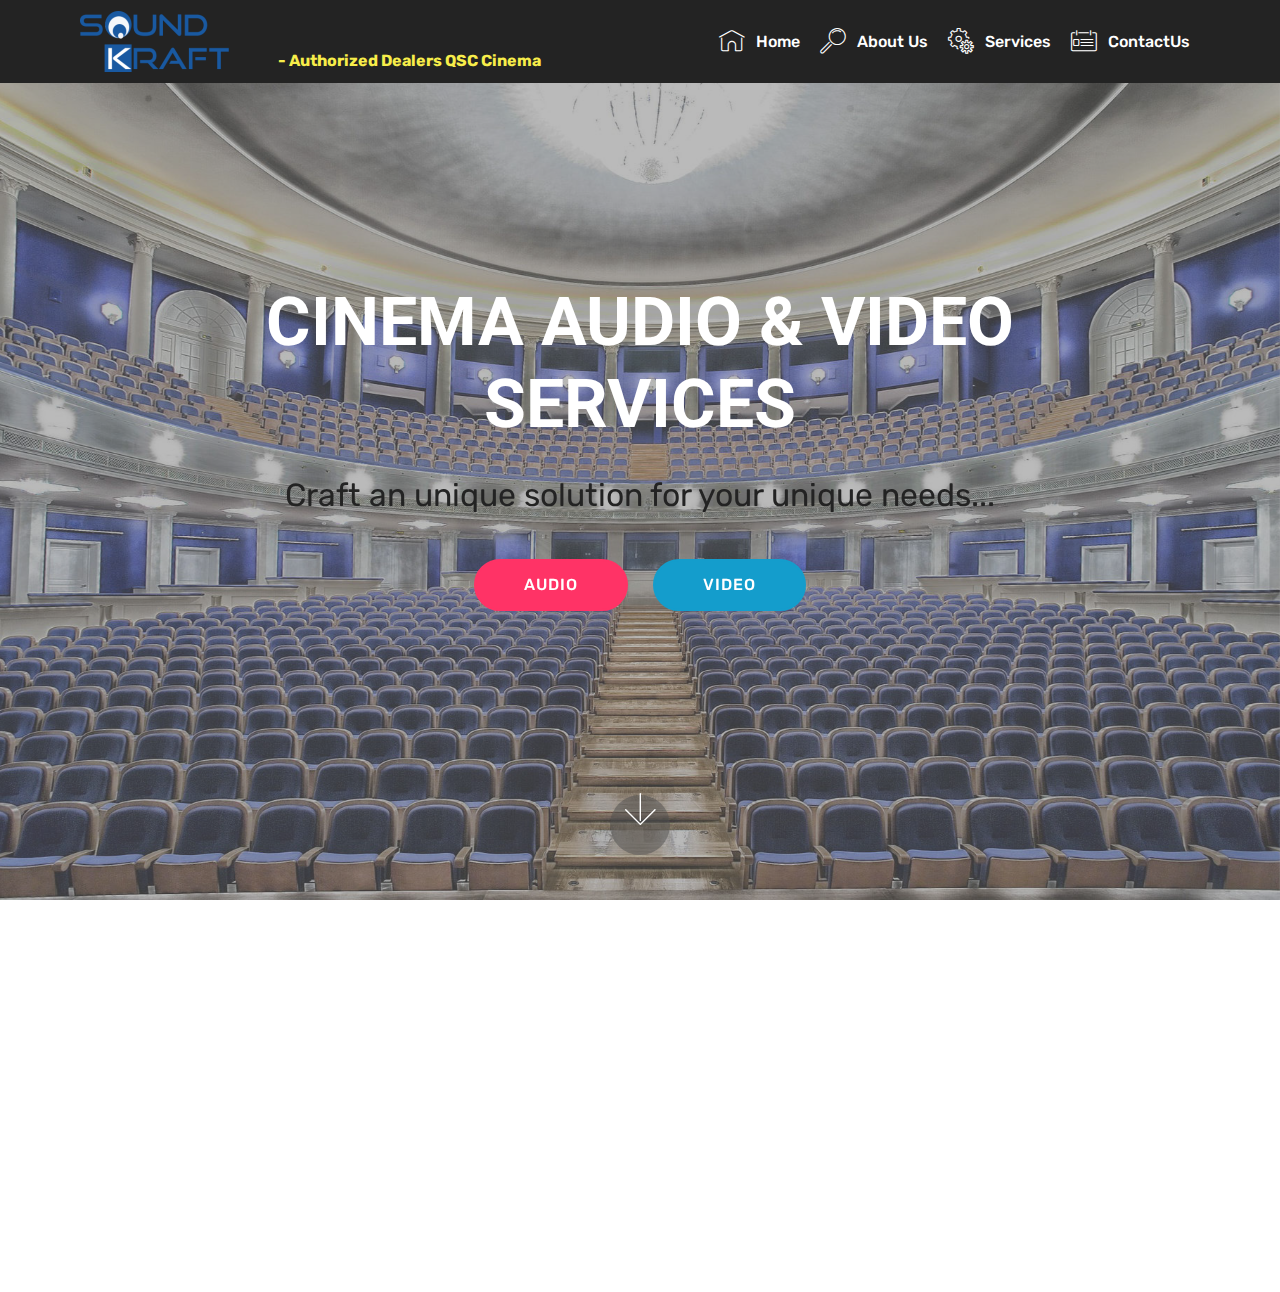
<file: index.html>
<!DOCTYPE html>
<html >
<head>
  <!-- Site made with Mobirise Website Builder v4.8.8, https://mobirise.com -->
  <meta charset="UTF-8">
  <meta http-equiv="X-UA-Compatible" content="IE=edge">
  <meta name="generator" content="Mobirise v4.8.8, mobirise.com">
  <meta name="viewport" content="width=device-width, initial-scale=1, minimum-scale=1">
  <link rel="shortcut icon" href="assets/images/sound-kraft-logo-without-bg-300x122.png" type="image/x-icon">
  <meta name="description" content="">
  <title>Home</title>
  <link rel="stylesheet" href="assets/web/assets/mobirise-icons/mobirise-icons.css">
  <link rel="stylesheet" href="assets/tether/tether.min.css">
  <link rel="stylesheet" href="assets/bootstrap/css/bootstrap.min.css">
  <link rel="stylesheet" href="assets/bootstrap/css/bootstrap-grid.min.css">
  <link rel="stylesheet" href="assets/bootstrap/css/bootstrap-reboot.min.css">
  <link rel="stylesheet" href="assets/socicon/css/styles.css">
  <link rel="stylesheet" href="assets/animatecss/animate.min.css">
  <link rel="stylesheet" href="assets/dropdown/css/style.css">
  <link rel="stylesheet" href="assets/theme/css/style.css">
  <link rel="stylesheet" href="assets/mobirise/css/mbr-additional.css" type="text/css">
  
  
  
</head>
<body>
  <section class="menu cid-qTkzRZLJNu" once="menu" id="menu1-0">

    

    <nav class="navbar navbar-expand beta-menu navbar-dropdown align-items-center navbar-fixed-top navbar-toggleable-sm">
        <button class="navbar-toggler navbar-toggler-right" type="button" data-toggle="collapse" data-target="#navbarSupportedContent" aria-controls="navbarSupportedContent" aria-expanded="false" aria-label="Toggle navigation">
            <div class="hamburger">
                <span></span>
                <span></span>
                <span></span>
                <span></span>
            </div>
        </button>
        <div class="menu-logo">
            <div class="navbar-brand">
                <span class="navbar-logo">
                    <a href="index.html">
                         <img src="assets/images/sound-kraft-logo-without-bg-300x122.png" alt="Mobirise" title="" style="height: 3.8rem;">
                    </a>
                </span>
                <span class="navbar-caption-wrap"><a class="navbar-caption text-danger display-7" href="https://mobirise.com">&nbsp; &nbsp; &nbsp; &nbsp; &nbsp; &nbsp; &nbsp; &nbsp; &nbsp; &nbsp; &nbsp; &nbsp;<br>&nbsp; &nbsp; &nbsp; &nbsp; &nbsp; &nbsp;<br>&nbsp; &nbsp; &nbsp; &nbsp; &nbsp; &nbsp; - Authorized Dealers&nbsp;QSC Cinema</a>&nbsp;&nbsp;&nbsp;&nbsp;</span>
            </div>
        </div>
        <div class="collapse navbar-collapse" id="navbarSupportedContent">
            <ul class="navbar-nav nav-dropdown nav-right" data-app-modern-menu="true"><li class="nav-item">
                    <a class="nav-link link text-white display-4" href="index.html">
                        <span class="mbri-home mbr-iconfont mbr-iconfont-btn"></span>Home</a>
                </li>
                <li class="nav-item">
                    <a class="nav-link link text-white display-4" href="AboutUs.html">
                        <span class="mbri-search mbr-iconfont mbr-iconfont-btn"></span>
                        About Us
                    </a>
                </li><li class="nav-item"><a class="nav-link link text-white display-4" href="Services.html"><span class="mbri-setting mbr-iconfont mbr-iconfont-btn"></span>
                        Services</a></li><li class="nav-item"><a class="nav-link link text-white display-4" href="ContactUs.html"><span class="mbri-contact-form mbr-iconfont mbr-iconfont-btn"></span>
                        ContactUs</a></li></ul>
            
        </div>
    </nav>
</section>

<section class="engine"><a href="https://mobirise.info/f">easy web builder</a></section><section class="cid-qTkA127IK8 mbr-fullscreen mbr-parallax-background" id="header2-1">

    

    <div class="mbr-overlay" style="opacity: 0.5; background-color: rgb(118, 118, 118);"></div>

    <div class="container align-center">
        <div class="row justify-content-md-center">
            <div class="mbr-white col-md-10">
                <h1 class="mbr-section-title mbr-bold pb-3 mbr-fonts-style display-1">CINEMA AUDIO &amp; VIDEO SERVICES</h1>
                
                <p class="mbr-text pb-3 mbr-fonts-style display-5">Craft an unique solution for your unique needs...<br></p>
                <div class="mbr-section-btn"><a class="btn btn-md btn-secondary display-4" href="Services.html">AUDIO</a>
                    <a class="btn btn-md btn-primary display-4" href="Services.html">VIDEO</a></div>
            </div>
        </div>
    </div>
    <div class="mbr-arrow hidden-sm-down" aria-hidden="true">
        <a href="#next">
            <i class="mbri-down mbr-iconfont"></i>
        </a>
    </div>
</section>

<section class="cid-qTkAaeaxX5 mbr-reveal" id="footer1-2">

    

    

    <div class="container">
        <div class="media-container-row content text-white">
            <div class="col-12 col-md-3">
                <div class="media-wrap">
                    
                        <img src="assets/images/qsc-dealers-copy-264x194.jpg" alt="Dealership Logo" title="">
                    
                </div>
            </div>
            <div class="col-12 col-md-3 mbr-fonts-style display-7">
                <h5 class="pb-3">
                    Address
                </h5>
                <p class="mbr-text">Mahendrahills, Hyd<br>Telangana- 500017<br>India</p>
            </div>
            <div class="col-12 col-md-3 mbr-fonts-style display-7">
                <h5 class="pb-3">
                    Contacts
                </h5>
                <p class="mbr-text">S Mahesh Kumar</p><p>
                    Email: mahesh@soundkraft.co.in&nbsp;<br>Phone: +91 -9550745245 / &nbsp; &nbsp; &nbsp; &nbsp; &nbsp; &nbsp; &nbsp;&nbsp;&nbsp;&nbsp;&nbsp;&nbsp;&nbsp;&nbsp;&nbsp;&nbsp;&nbsp;&nbsp;&nbsp;&nbsp;&nbsp;&nbsp;&nbsp;&nbsp;&nbsp;&nbsp;&nbsp;&nbsp;&nbsp;&nbsp;9885057238 <br></p><p></p>
            </div>
            <div class="col-12 col-md-3 mbr-fonts-style display-7">
                <h5 class="pb-3"></h5>
                <p class="mbr-text"></p>
            </div>
        </div>
        <div class="footer-lower">
            <div class="media-container-row">
                <div class="col-sm-12">
                    <hr>
                </div>
            </div>
            <div class="media-container-row mbr-white">
                <div class="col-sm-6 copyright">
                    <p class="mbr-text mbr-fonts-style display-7">
                        © Copyright 2018 SoundKraft - All Rights Reserved
                    </p>
                </div>
                <div class="col-md-6">
                    
                </div>
            </div>
        </div>
    </div>
</section>


  <script src="assets/web/assets/jquery/jquery.min.js"></script>
  <script src="assets/popper/popper.min.js"></script>
  <script src="assets/tether/tether.min.js"></script>
  <script src="assets/bootstrap/js/bootstrap.min.js"></script>
  <script src="assets/smoothscroll/smooth-scroll.js"></script>
  <script src="assets/touchswipe/jquery.touch-swipe.min.js"></script>
  <script src="assets/viewportchecker/jquery.viewportchecker.js"></script>
  <script src="assets/parallax/jarallax.min.js"></script>
  <script src="assets/dropdown/js/script.min.js"></script>
  <script src="assets/theme/js/script.js"></script>
  
  
  <input name="animation" type="hidden">
  </body>
</html>
</file>
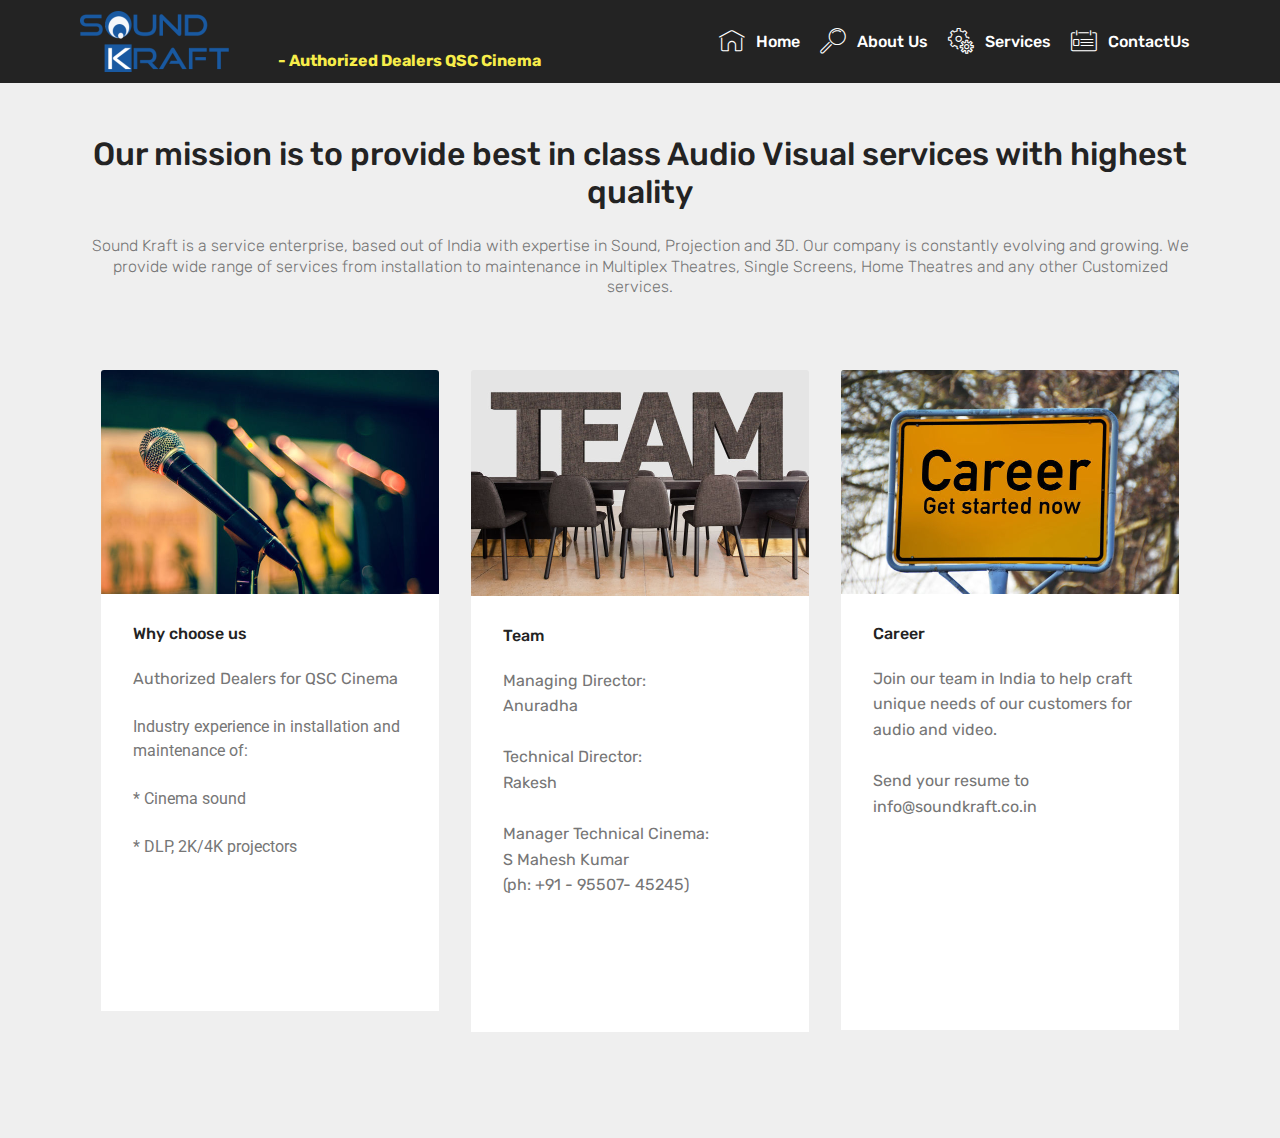
<file: AboutUs.html>
<!DOCTYPE html>
<html >
<head>
  <!-- Site made with Mobirise Website Builder v4.8.8, https://mobirise.com -->
  <meta charset="UTF-8">
  <meta http-equiv="X-UA-Compatible" content="IE=edge">
  <meta name="generator" content="Mobirise v4.8.8, mobirise.com">
  <meta name="viewport" content="width=device-width, initial-scale=1, minimum-scale=1">
  <link rel="shortcut icon" href="assets/images/sound-kraft-logo-without-bg-300x122.png" type="image/x-icon">
  <meta name="description" content="Web Site Builder Description">
  <title>AboutUs</title>
  <link rel="stylesheet" href="assets/web/assets/mobirise-icons/mobirise-icons.css">
  <link rel="stylesheet" href="assets/tether/tether.min.css">
  <link rel="stylesheet" href="assets/bootstrap/css/bootstrap.min.css">
  <link rel="stylesheet" href="assets/bootstrap/css/bootstrap-grid.min.css">
  <link rel="stylesheet" href="assets/bootstrap/css/bootstrap-reboot.min.css">
  <link rel="stylesheet" href="assets/animatecss/animate.min.css">
  <link rel="stylesheet" href="assets/dropdown/css/style.css">
  <link rel="stylesheet" href="assets/theme/css/style.css">
  <link rel="stylesheet" href="assets/mobirise/css/mbr-additional.css" type="text/css">
  
  
  
</head>
<body>
  <section class="menu cid-qTkzRZLJNu" once="menu" id="menu1-4">

    

    <nav class="navbar navbar-expand beta-menu navbar-dropdown align-items-center navbar-fixed-top navbar-toggleable-sm">
        <button class="navbar-toggler navbar-toggler-right" type="button" data-toggle="collapse" data-target="#navbarSupportedContent" aria-controls="navbarSupportedContent" aria-expanded="false" aria-label="Toggle navigation">
            <div class="hamburger">
                <span></span>
                <span></span>
                <span></span>
                <span></span>
            </div>
        </button>
        <div class="menu-logo">
            <div class="navbar-brand">
                <span class="navbar-logo">
                    <a href="index.html">
                         <img src="assets/images/sound-kraft-logo-without-bg-300x122.png" alt="Mobirise" title="" style="height: 3.8rem;">
                    </a>
                </span>
                <span class="navbar-caption-wrap"><a class="navbar-caption text-danger display-7" href="https://mobirise.com">&nbsp; &nbsp; &nbsp; &nbsp; &nbsp; &nbsp; &nbsp; &nbsp; &nbsp; &nbsp; &nbsp; &nbsp;<br>&nbsp; &nbsp; &nbsp; &nbsp; &nbsp; &nbsp;<br>&nbsp; &nbsp; &nbsp; &nbsp; &nbsp; &nbsp; - Authorized Dealers&nbsp;QSC Cinema</a>&nbsp;&nbsp;&nbsp;&nbsp;</span>
            </div>
        </div>
        <div class="collapse navbar-collapse" id="navbarSupportedContent">
            <ul class="navbar-nav nav-dropdown nav-right" data-app-modern-menu="true"><li class="nav-item">
                    <a class="nav-link link text-white display-4" href="index.html">
                        <span class="mbri-home mbr-iconfont mbr-iconfont-btn"></span>Home</a>
                </li>
                <li class="nav-item">
                    <a class="nav-link link text-white display-4" href="AboutUs.html">
                        <span class="mbri-search mbr-iconfont mbr-iconfont-btn"></span>
                        About Us
                    </a>
                </li><li class="nav-item"><a class="nav-link link text-white display-4" href="Services.html"><span class="mbri-setting mbr-iconfont mbr-iconfont-btn"></span>
                        Services</a></li><li class="nav-item"><a class="nav-link link text-white display-4" href="ContactUs.html"><span class="mbri-contact-form mbr-iconfont mbr-iconfont-btn"></span>
                        ContactUs</a></li></ul>
            
        </div>
    </nav>
</section>

<section class="engine"><a href="https://mobirise.info/y">free html web templates</a></section><section class="features18 popup-btn-cards cid-rdeKLaR53b" id="features18-a">

    

    
    <div class="container">
        <h2 class="mbr-section-title pb-3 align-center mbr-fonts-style display-5">Our mission is to provide best in class Audio Visual services with highest quality</h2>
        <h3 class="mbr-section-subtitle display-5 align-center mbr-fonts-style mbr-light display-7">Sound Kraft is a service enterprise, based out of India with expertise in Sound, Projection and 3D.
 Our company is constantly evolving and growing.&nbsp;We provide wide range of services from installation to maintenance in Multiplex Theatres, Single Screens, Home Theatres and any other Customized services.</h3>
        <div class="media-container-row pt-5 ">
            <div class="card p-3 col-12 col-md-6 col-lg-4">
                <div class="card-wrapper ">
                    <div class="card-img">
                        <div class="mbr-overlay"></div>
                        <div class="mbr-section-btn text-center"><a href="#bottom" class="btn btn-primary display-4">Why choose us?</a></div>
                        <img src="assets/images/mbr-676x447.jpg" alt="Mobirise" title="">
                    </div>
                    <div class="card-box">
                        <h4 class="card-title mbr-fonts-style display-7">
                            Why choose us</h4>
                        <p class="mbr-text mbr-fonts-style align-left display-7">Authorized Dealers for QSC Cinema</p><p><span style="font-size: 1rem;">Industry experience in installation and maintenance of:</span></p><p>* Cinema sound</p><p><span style="font-size: 1rem;">* DLP, 2K/4K projectors</span></p><p>* 3D active &amp; passive cinema</p><p>* Expert sound consultation</p><p></p>
                    </div>
                </div>
            </div>
            <div class="card p-3 col-12 col-md-6 col-lg-4">
                <div class="card-wrapper">
                    <div class="card-img">
                        <div class="mbr-overlay"></div>
                        <div class="mbr-section-btn text-center"><a href="#bottom" class="btn btn-primary display-4">Team</a></div>
                        <img src="assets/images/mbr-1-676x451.jpg" alt="Mobirise" title="">
                    </div>
                    <div class="card-box">
                        <h4 class="card-title mbr-fonts-style display-7">
                            Team</h4>
                        <p class="mbr-text mbr-fonts-style display-7">Managing Director:<br>Anuradha<br><br>Technical Director:<br>Rakesh<br><br>Manager Technical Cinema:<br>S Mahesh Kumar<br>(ph: +91 - 95507- 45245)<br><br><br><br><br></p>
                    </div>
                </div>
            </div>

            <div class="card p-3 col-12 col-md-6 col-lg-4">
                <div class="card-wrapper">
                    <div class="card-img">
                        <div class="mbr-overlay"></div>
                        <div class="mbr-section-btn text-center"><a href="#bottom" class="btn btn-primary display-4">Career</a></div>
                        <img src="assets/images/mbr-1-676x447.jpg" alt="Mobirise" title="">
                    </div>
                    <div class="card-box">
                        <h4 class="card-title mbr-fonts-style display-7">
                            Career</h4>
                        <p class="mbr-text mbr-fonts-style display-7">Join our team in India to help craft unique needs of our customers for audio and video.<br><br>Send your resume to info@soundkraft.co.in<br><br><br><br><br><br><br><br></p>
                    </div>
                </div>
            </div>

            
        </div>
    </div>
</section>


  <script src="assets/web/assets/jquery/jquery.min.js"></script>
  <script src="assets/popper/popper.min.js"></script>
  <script src="assets/tether/tether.min.js"></script>
  <script src="assets/bootstrap/js/bootstrap.min.js"></script>
  <script src="assets/smoothscroll/smooth-scroll.js"></script>
  <script src="assets/touchswipe/jquery.touch-swipe.min.js"></script>
  <script src="assets/viewportchecker/jquery.viewportchecker.js"></script>
  <script src="assets/mbr-popup-btns/mbr-popup-btns.js"></script>
  <script src="assets/dropdown/js/script.min.js"></script>
  <script src="assets/theme/js/script.js"></script>
  
  
  <input name="animation" type="hidden">
  </body>
</html>
</file>
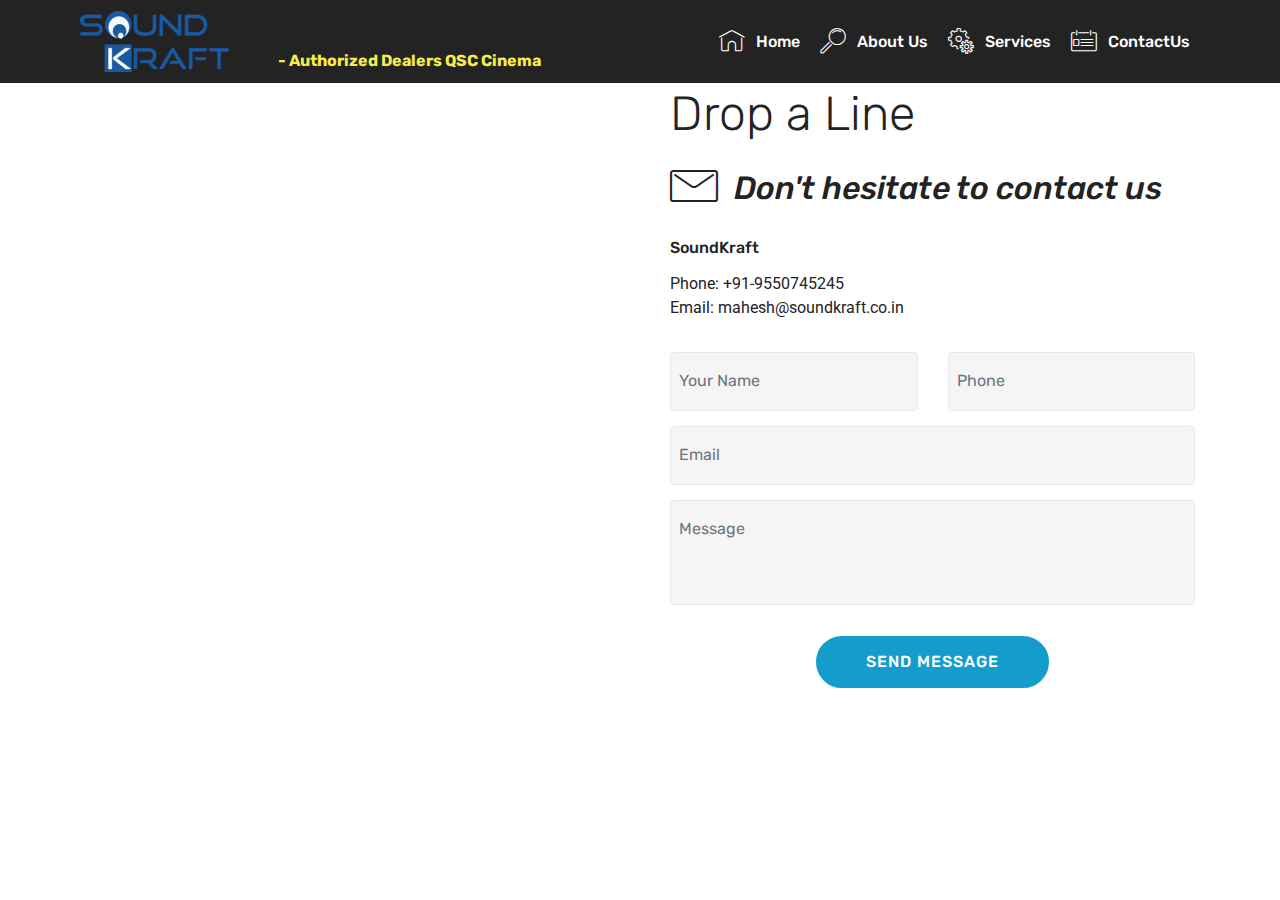
<file: ContactUs.html>
<!DOCTYPE html>
<html >
<head>
  <!-- Site made with Mobirise Website Builder v4.8.8, https://mobirise.com -->
  <meta charset="UTF-8">
  <meta http-equiv="X-UA-Compatible" content="IE=edge">
  <meta name="generator" content="Mobirise v4.8.8, mobirise.com">
  <meta name="viewport" content="width=device-width, initial-scale=1, minimum-scale=1">
  <link rel="shortcut icon" href="assets/images/sound-kraft-logo-without-bg-300x122.png" type="image/x-icon">
  <meta name="description" content="Web Generator Description">
  <title>ContactUs</title>
  <link rel="stylesheet" href="assets/web/assets/mobirise-icons/mobirise-icons.css">
  <link rel="stylesheet" href="assets/tether/tether.min.css">
  <link rel="stylesheet" href="assets/bootstrap/css/bootstrap.min.css">
  <link rel="stylesheet" href="assets/bootstrap/css/bootstrap-grid.min.css">
  <link rel="stylesheet" href="assets/bootstrap/css/bootstrap-reboot.min.css">
  <link rel="stylesheet" href="assets/dropdown/css/style.css">
  <link rel="stylesheet" href="assets/animatecss/animate.min.css">
  <link rel="stylesheet" href="assets/theme/css/style.css">
  <link rel="stylesheet" href="assets/mobirise/css/mbr-additional.css" type="text/css">
  
  
  
</head>
<body>
  <section class="menu cid-qTkzRZLJNu" once="menu" id="menu1-f">

    

    <nav class="navbar navbar-expand beta-menu navbar-dropdown align-items-center navbar-fixed-top navbar-toggleable-sm">
        <button class="navbar-toggler navbar-toggler-right" type="button" data-toggle="collapse" data-target="#navbarSupportedContent" aria-controls="navbarSupportedContent" aria-expanded="false" aria-label="Toggle navigation">
            <div class="hamburger">
                <span></span>
                <span></span>
                <span></span>
                <span></span>
            </div>
        </button>
        <div class="menu-logo">
            <div class="navbar-brand">
                <span class="navbar-logo">
                    <a href="index.html">
                         <img src="assets/images/sound-kraft-logo-without-bg-300x122.png" alt="Mobirise" title="" style="height: 3.8rem;">
                    </a>
                </span>
                <span class="navbar-caption-wrap"><a class="navbar-caption text-danger display-7" href="https://mobirise.com">&nbsp; &nbsp; &nbsp; &nbsp; &nbsp; &nbsp; &nbsp; &nbsp; &nbsp; &nbsp; &nbsp; &nbsp;<br>&nbsp; &nbsp; &nbsp; &nbsp; &nbsp; &nbsp;<br>&nbsp; &nbsp; &nbsp; &nbsp; &nbsp; &nbsp; - Authorized Dealers&nbsp;QSC Cinema</a>&nbsp;&nbsp;&nbsp;&nbsp;</span>
            </div>
        </div>
        <div class="collapse navbar-collapse" id="navbarSupportedContent">
            <ul class="navbar-nav nav-dropdown nav-right" data-app-modern-menu="true"><li class="nav-item">
                    <a class="nav-link link text-white display-4" href="index.html">
                        <span class="mbri-home mbr-iconfont mbr-iconfont-btn"></span>Home</a>
                </li>
                <li class="nav-item">
                    <a class="nav-link link text-white display-4" href="AboutUs.html">
                        <span class="mbri-search mbr-iconfont mbr-iconfont-btn"></span>
                        About Us
                    </a>
                </li><li class="nav-item"><a class="nav-link link text-white display-4" href="Services.html"><span class="mbri-setting mbr-iconfont mbr-iconfont-btn"></span>
                        Services</a></li><li class="nav-item"><a class="nav-link link text-white display-4" href="ContactUs.html"><span class="mbri-contact-form mbr-iconfont mbr-iconfont-btn"></span>
                        ContactUs</a></li></ul>
            
        </div>
    </nav>
</section>

<section class="engine"><a href="https://mobirise.info/d">site maker</a></section><section class="mbr-section form4 cid-rdgbkACqXE" id="form4-h">

    

    
    <div class="container">
        <div class="row">
            <div class="col-md-6">
                <div class="google-map"><iframe frameborder="0" style="border:0" src="https://www.google.com/maps/embed/v1/place?key=AIzaSyA0Dx_boXQiwvdz8sJHoYeZNVTdoWONYkU&amp;q=place_id:ChIJ0fU6qoabyzsRYaKc7CPlktE" allowfullscreen=""></iframe></div>
            </div>
            <div class="col-md-6">
                <h2 class="pb-3 align-left mbr-fonts-style display-2">
                    Drop a Line
                </h2>
                <div>
                    <div class="icon-block pb-3">
                        <span class="icon-block__icon">
                            <span class="mbri-letter mbr-iconfont"></span>
                        </span>
                        <h4 class="icon-block__title align-left mbr-fonts-style display-5">
                            Don't hesitate to contact us
                        </h4>
                    </div>
                    <div class="icon-contacts pb-3">
                        <h5 class="align-left mbr-fonts-style display-7">
                            SoundKraft</h5>
                        <p class="mbr-text align-left mbr-fonts-style display-7"></p><p>
                            Phone: +91-9550745245<br>
                            Email: mahesh@soundkraft.co.in<br></p><p></p>
                    </div>
                </div>
                <div data-form-type="formoid">
                    <div data-form-alert="" hidden="">Thanks for contacting us. Our team will revert to your query.</div>
                    <form class="block mbr-form" action="https://mobirise.com/" method="post" data-form-title="Mobirise Form"><input type="hidden" name="email" data-form-email="true" value="BZwWaLK+K3NAnn02fSHG5AutfWqBghzdvMiDoI7IZkZRyhy61FiSw7whxHu4mrsPbZOkdghqfzMPMihxv4djL42jzmBOqtNa1zTDBDJ97H99CFHIZv943sRoD1LbDwXj">
                        <div class="row">
                            <div class="col-md-6 multi-horizontal" data-for="name">
                                <input type="text" class="form-control input" name="name" data-form-field="Name" placeholder="Your Name" required="" id="name-form4-h">
                            </div>
                            <div class="col-md-6 multi-horizontal" data-for="phone">
                                <input type="text" class="form-control input" name="phone" data-form-field="Phone" placeholder="Phone" required="" id="phone-form4-h">
                            </div>
                            <div class="col-md-12" data-for="email">
                                <input type="text" class="form-control input" name="email" data-form-field="Email" placeholder="Email" required="" id="email-form4-h">
                            </div>
                            <div class="col-md-12" data-for="message">
                                <textarea class="form-control input" name="message" rows="3" data-form-field="Message" placeholder="Message" style="resize:none" id="message-form4-h"></textarea>
                            </div>
                            <div class="input-group-btn col-md-12" style="margin-top: 10px;">
                                <button href="" type="submit" class="btn btn-primary btn-form display-4">SEND MESSAGE</button>
                            </div>
                        </div>
                    </form>
                </div>
            </div>
        </div>
    </div>
</section>


  <script src="assets/web/assets/jquery/jquery.min.js"></script>
  <script src="assets/popper/popper.min.js"></script>
  <script src="assets/tether/tether.min.js"></script>
  <script src="assets/bootstrap/js/bootstrap.min.js"></script>
  <script src="assets/smoothscroll/smooth-scroll.js"></script>
  <script src="assets/dropdown/js/script.min.js"></script>
  <script src="assets/touchswipe/jquery.touch-swipe.min.js"></script>
  <script src="assets/viewportchecker/jquery.viewportchecker.js"></script>
  <script src="assets/theme/js/script.js"></script>
  <script src="assets/formoid/formoid.min.js"></script>
  
  
  <input name="animation" type="hidden">
  </body>
</html>
</file>
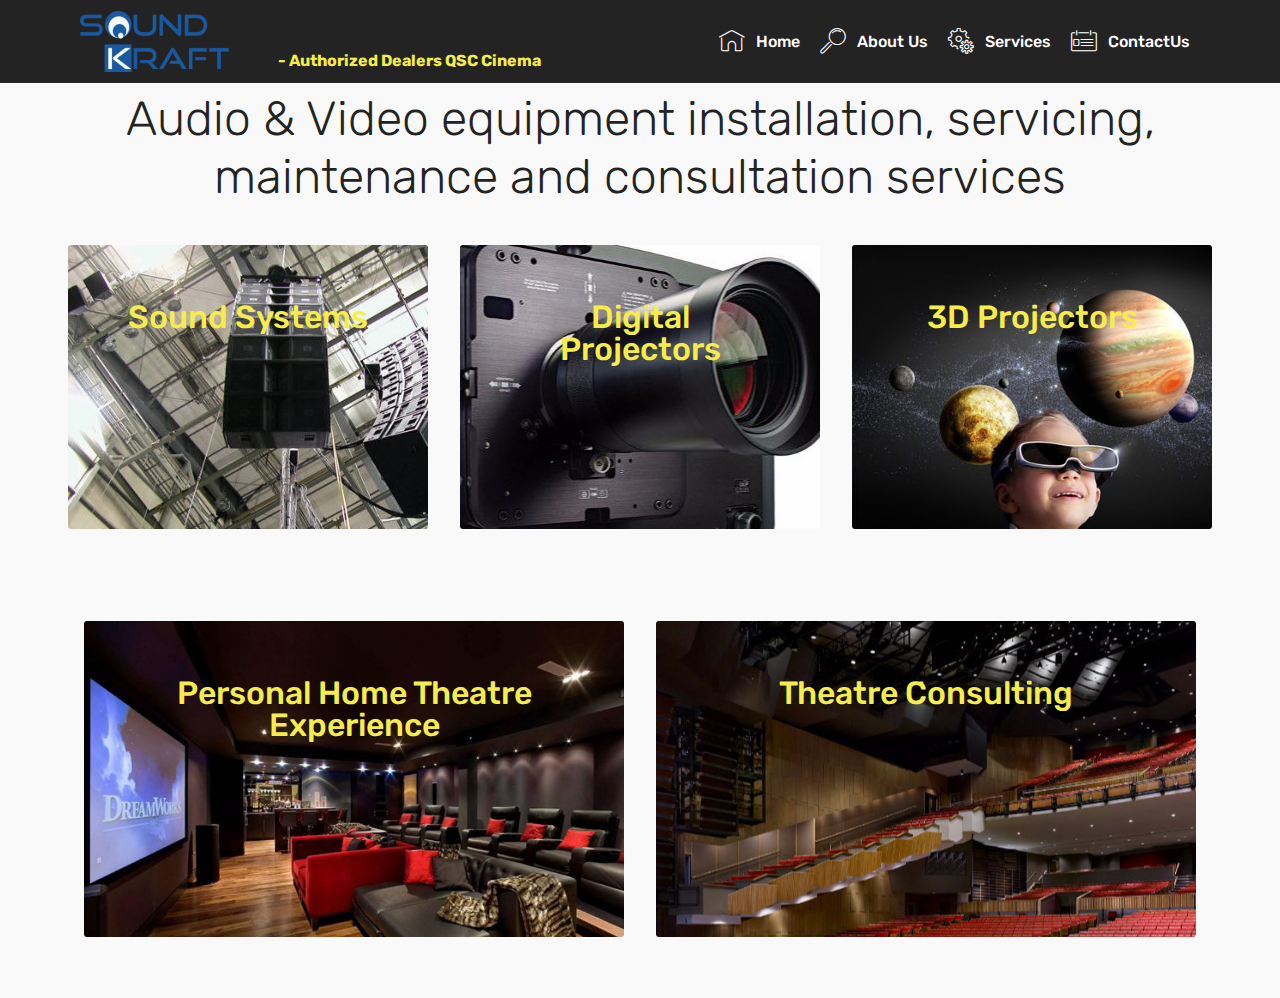
<file: Services.html>
<!DOCTYPE html>
<html >
<head>
  <!-- Site made with Mobirise Website Builder v4.8.8, https://mobirise.com -->
  <meta charset="UTF-8">
  <meta http-equiv="X-UA-Compatible" content="IE=edge">
  <meta name="generator" content="Mobirise v4.8.8, mobirise.com">
  <meta name="viewport" content="width=device-width, initial-scale=1, minimum-scale=1">
  <link rel="shortcut icon" href="assets/images/sound-kraft-logo-without-bg-300x122.png" type="image/x-icon">
  <meta name="description" content="Web Page Builder Description">
  <title>Services</title>
  <link rel="stylesheet" href="assets/web/assets/mobirise-icons/mobirise-icons.css">
  <link rel="stylesheet" href="assets/tether/tether.min.css">
  <link rel="stylesheet" href="assets/bootstrap/css/bootstrap.min.css">
  <link rel="stylesheet" href="assets/bootstrap/css/bootstrap-grid.min.css">
  <link rel="stylesheet" href="assets/bootstrap/css/bootstrap-reboot.min.css">
  <link rel="stylesheet" href="assets/dropdown/css/style.css">
  <link rel="stylesheet" href="assets/animatecss/animate.min.css">
  <link rel="stylesheet" href="assets/theme/css/style.css">
  <link rel="stylesheet" href="assets/mobirise/css/mbr-additional.css" type="text/css">
  
  
  
</head>
<body>
  <section class="menu cid-qTkzRZLJNu" once="menu" id="menu1-5">

    

    <nav class="navbar navbar-expand beta-menu navbar-dropdown align-items-center navbar-fixed-top navbar-toggleable-sm">
        <button class="navbar-toggler navbar-toggler-right" type="button" data-toggle="collapse" data-target="#navbarSupportedContent" aria-controls="navbarSupportedContent" aria-expanded="false" aria-label="Toggle navigation">
            <div class="hamburger">
                <span></span>
                <span></span>
                <span></span>
                <span></span>
            </div>
        </button>
        <div class="menu-logo">
            <div class="navbar-brand">
                <span class="navbar-logo">
                    <a href="index.html">
                         <img src="assets/images/sound-kraft-logo-without-bg-300x122.png" alt="Mobirise" title="" style="height: 3.8rem;">
                    </a>
                </span>
                <span class="navbar-caption-wrap"><a class="navbar-caption text-danger display-7" href="https://mobirise.com">&nbsp; &nbsp; &nbsp; &nbsp; &nbsp; &nbsp; &nbsp; &nbsp; &nbsp; &nbsp; &nbsp; &nbsp;<br>&nbsp; &nbsp; &nbsp; &nbsp; &nbsp; &nbsp;<br>&nbsp; &nbsp; &nbsp; &nbsp; &nbsp; &nbsp; - Authorized Dealers&nbsp;QSC Cinema</a>&nbsp;&nbsp;&nbsp;&nbsp;</span>
            </div>
        </div>
        <div class="collapse navbar-collapse" id="navbarSupportedContent">
            <ul class="navbar-nav nav-dropdown nav-right" data-app-modern-menu="true"><li class="nav-item">
                    <a class="nav-link link text-white display-4" href="index.html">
                        <span class="mbri-home mbr-iconfont mbr-iconfont-btn"></span>Home</a>
                </li>
                <li class="nav-item">
                    <a class="nav-link link text-white display-4" href="AboutUs.html">
                        <span class="mbri-search mbr-iconfont mbr-iconfont-btn"></span>
                        About Us
                    </a>
                </li><li class="nav-item"><a class="nav-link link text-white display-4" href="Services.html"><span class="mbri-setting mbr-iconfont mbr-iconfont-btn"></span>
                        Services</a></li><li class="nav-item"><a class="nav-link link text-white display-4" href="ContactUs.html"><span class="mbri-contact-form mbr-iconfont mbr-iconfont-btn"></span>
                        ContactUs</a></li></ul>
            
        </div>
    </nav>
</section>

<section class="engine"><a href="https://mobirise.info/r">bootstrap templates</a></section><section class="features13 cid-rdfq7wZHmY" id="features13-c">

    

    
    <div class="container">
        <h2 class="mbr-section-title pb-3 mbr-fonts-style display-2"><p>
            Audio &amp; Video equipment installation, servicing, maintenance and consultation services</p></h2>

        <div class="media-container-row container">
            <div class="card col-12 col-md-6 p-5 m-3 align-center col-lg-4">
                <div class="card-img">
                    <img src="assets/images/array-speaker-700x525.jpg" alt="Mobirise" title="">
                </div>
                <h4 class="card-title py-2 mbr-fonts-style display-5">Sound Systems</h4>
                <p class="mbr-text mbr-fonts-style display-7"></p>
            </div>
            <div class="card col-12 col-md-6 p-5 m-3 align-center col-lg-4">
                <div class="card-img">
                    <img src="assets/images/digital-projectors-2-640x480.jpg" alt="Mobirise" title="">
                </div>
                <h4 class="card-title py-2 mbr-fonts-style display-5">
                    Digital Projectors</h4>
                <p class="mbr-text mbr-fonts-style display-7"></p>
            </div>
            <div class="card col-12 col-md-6 p-5 m-3 align-center col-lg-4">
                <div class="card-img">
                    <img src="assets/images/3d-active-and-passive-750x465.jpg" alt="Mobirise" title="">
                </div>
                <h4 class="card-title py-2 mbr-fonts-style display-5">
                    3D Projectors</h4>
                <p class="mbr-text mbr-fonts-style display-7"><br><br><br><br><br></p>
            </div>    
        </div>
</div></section>

<section class="features13 cid-rdfBySrlZ5" id="features13-d">

    

    
    <div class="container">
        

        <div class="media-container-row container">
            <div class="card col-12 col-md-6 p-5 m-3 align-center">
                <div class="card-img">
                    <img src="assets/images/home-theater-designs-4-910x606.jpg" alt="Mobirise" title="">
                </div>
                <h4 class="card-title py-2 mbr-fonts-style display-5">
                    Personal Home Theatre Experience</h4>
                <p class="mbr-text mbr-fonts-style display-7"><br><br><br><br><br></p>
            </div>
            <div class="card col-12 col-md-6 p-5 m-3 align-center">
                <div class="card-img">
                    <img src="assets/images/qet-seating-from-stage-1-870x575.jpg" alt="Mobirise" title="">
                </div>
                <h4 class="card-title py-2 mbr-fonts-style display-5">
                    Theatre Consulting</h4>
                <p class="mbr-text mbr-fonts-style display-7"><br><br><br><br><br></p>
            </div>
                
        </div>
</div></section>


  <script src="assets/web/assets/jquery/jquery.min.js"></script>
  <script src="assets/popper/popper.min.js"></script>
  <script src="assets/tether/tether.min.js"></script>
  <script src="assets/bootstrap/js/bootstrap.min.js"></script>
  <script src="assets/dropdown/js/script.min.js"></script>
  <script src="assets/touchswipe/jquery.touch-swipe.min.js"></script>
  <script src="assets/viewportchecker/jquery.viewportchecker.js"></script>
  <script src="assets/smoothscroll/smooth-scroll.js"></script>
  <script src="assets/theme/js/script.js"></script>
  
  
  <input name="animation" type="hidden">
  </body>
</html>
</file>
<file: assets/web/assets/mobirise-icons/mobirise-icons.css>
@font-face {
  font-family: 'MobiriseIcons';
  src:  url('mobirise-icons.eot?spat4u');
  src:  url('mobirise-icons.eot?spat4u#iefix') format('embedded-opentype'),
    url('mobirise-icons.ttf?spat4u') format('truetype'),
    url('mobirise-icons.woff?spat4u') format('woff'),
    url('mobirise-icons.svg?spat4u#MobiriseIcons') format('svg');
  font-weight: normal;
  font-style: normal;
}

[class^="mbri-"], [class*=" mbri-"] {
  /* use !important to prevent issues with browser extensions that change fonts */
  font-family: MobiriseIcons !important;
  speak: none;
  font-style: normal;
  font-weight: normal;
  font-variant: normal;
  text-transform: none;
  line-height: 1;

  /* Better Font Rendering =========== */
  -webkit-font-smoothing: antialiased;
  -moz-osx-font-smoothing: grayscale;
}

.mbri-add-submenu:before {
  content: "\e900";
}
.mbri-alert:before {
  content: "\e901";
}
.mbri-align-center:before {
  content: "\e902";
}
.mbri-align-justify:before {
  content: "\e903";
}
.mbri-align-left:before {
  content: "\e904";
}
.mbri-align-right:before {
  content: "\e905";
}
.mbri-android:before {
  content: "\e906";
}
.mbri-apple:before {
  content: "\e907";
}
.mbri-arrow-down:before {
  content: "\e908";
}
.mbri-arrow-next:before {
  content: "\e909";
}
.mbri-arrow-prev:before {
  content: "\e90a";
}
.mbri-arrow-up:before {
  content: "\e90b";
}
.mbri-bold:before {
  content: "\e90c";
}
.mbri-bookmark:before {
  content: "\e90d";
}
.mbri-bootstrap:before {
  content: "\e90e";
}
.mbri-briefcase:before {
  content: "\e90f";
}
.mbri-browse:before {
  content: "\e910";
}
.mbri-bulleted-list:before {
  content: "\e911";
}
.mbri-calendar:before {
  content: "\e912";
}
.mbri-camera:before {
  content: "\e913";
}
.mbri-cart-add:before {
  content: "\e914";
}
.mbri-cart-full:before {
  content: "\e915";
}
.mbri-cash:before {
  content: "\e916";
}
.mbri-change-style:before {
  content: "\e917";
}
.mbri-chat:before {
  content: "\e918";
}
.mbri-clock:before {
  content: "\e919";
}
.mbri-close:before {
  content: "\e91a";
}
.mbri-cloud:before {
  content: "\e91b";
}
.mbri-code:before {
  content: "\e91c";
}
.mbri-contact-form:before {
  content: "\e91d";
}
.mbri-credit-card:before {
  content: "\e91e";
}
.mbri-cursor-click:before {
  content: "\e91f";
}
.mbri-cust-feedback:before {
  content: "\e920";
}
.mbri-database:before {
  content: "\e921";
}
.mbri-delivery:before {
  content: "\e922";
}
.mbri-desktop:before {
  content: "\e923";
}
.mbri-devices:before {
  content: "\e924";
}
.mbri-down:before {
  content: "\e925";
}
.mbri-download:before {
  content: "\e989";
}
.mbri-drag-n-drop:before {
  content: "\e927";
}
.mbri-drag-n-drop2:before {
  content: "\e928";
}
.mbri-edit:before {
  content: "\e929";
}
.mbri-edit2:before {
  content: "\e92a";
}
.mbri-error:before {
  content: "\e92b";
}
.mbri-extension:before {
  content: "\e92c";
}
.mbri-features:before {
  content: "\e92d";
}
.mbri-file:before {
  content: "\e92e";
}
.mbri-flag:before {
  content: "\e92f";
}
.mbri-folder:before {
  content: "\e930";
}
.mbri-gift:before {
  content: "\e931";
}
.mbri-github:before {
  content: "\e932";
}
.mbri-globe:before {
  content: "\e933";
}
.mbri-globe-2:before {
  content: "\e934";
}
.mbri-growing-chart:before {
  content: "\e935";
}
.mbri-hearth:before {
  content: "\e936";
}
.mbri-help:before {
  content: "\e937";
}
.mbri-home:before {
  content: "\e938";
}
.mbri-hot-cup:before {
  content: "\e939";
}
.mbri-idea:before {
  content: "\e93a";
}
.mbri-image-gallery:before {
  content: "\e93b";
}
.mbri-image-slider:before {
  content: "\e93c";
}
.mbri-info:before {
  content: "\e93d";
}
.mbri-italic:before {
  content: "\e93e";
}
.mbri-key:before {
  content: "\e93f";
}
.mbri-laptop:before {
  content: "\e940";
}
.mbri-layers:before {
  content: "\e941";
}
.mbri-left-right:before {
  content: "\e942";
}
.mbri-left:before {
  content: "\e943";
}
.mbri-letter:before {
  content: "\e944";
}
.mbri-like:before {
  content: "\e945";
}
.mbri-link:before {
  content: "\e946";
}
.mbri-lock:before {
  content: "\e947";
}
.mbri-login:before {
  content: "\e948";
}
.mbri-logout:before {
  content: "\e949";
}
.mbri-magic-stick:before {
  content: "\e94a";
}
.mbri-map-pin:before {
  content: "\e94b";
}
.mbri-menu:before {
  content: "\e94c";
}
.mbri-mobile:before {
  content: "\e94d";
}
.mbri-mobile2:before {
  content: "\e94e";
}
.mbri-mobirise:before {
  content: "\e94f";
}
.mbri-more-horizontal:before {
  content: "\e950";
}
.mbri-more-vertical:before {
  content: "\e951";
}
.mbri-music:before {
  content: "\e952";
}
.mbri-new-file:before {
  content: "\e953";
}
.mbri-numbered-list:before {
  content: "\e954";
}
.mbri-opened-folder:before {
  content: "\e955";
}
.mbri-pages:before {
  content: "\e956";
}
.mbri-paper-plane:before {
  content: "\e957";
}
.mbri-paperclip:before {
  content: "\e958";
}
.mbri-photo:before {
  content: "\e959";
}
.mbri-photos:before {
  content: "\e95a";
}
.mbri-pin:before {
  content: "\e95b";
}
.mbri-play:before {
  content: "\e95c";
}
.mbri-plus:before {
  content: "\e95d";
}
.mbri-preview:before {
  content: "\e95e";
}
.mbri-print:before {
  content: "\e95f";
}
.mbri-protect:before {
  content: "\e960";
}
.mbri-question:before {
  content: "\e961";
}
.mbri-quote-left:before {
  content: "\e962";
}
.mbri-quote-right:before {
  content: "\e963";
}
.mbri-refresh:before {
  content: "\e964";
}
.mbri-responsive:before {
  content: "\e965";
}
.mbri-right:before {
  content: "\e966";
}
.mbri-rocket:before {
  content: "\e967";
}
.mbri-sad-face:before {
  content: "\e968";
}
.mbri-sale:before {
  content: "\e969";
}
.mbri-save:before {
  content: "\e96a";
}
.mbri-search:before {
  content: "\e96b";
}
.mbri-setting:before {
  content: "\e96c";
}
.mbri-setting2:before {
  content: "\e96d";
}
.mbri-setting3:before {
  content: "\e96e";
}
.mbri-share:before {
  content: "\e96f";
}
.mbri-shopping-bag:before {
  content: "\e970";
}
.mbri-shopping-basket:before {
  content: "\e971";
}
.mbri-shopping-cart:before {
  content: "\e972";
}
.mbri-sites:before {
  content: "\e973";
}
.mbri-smile-face:before {
  content: "\e974";
}
.mbri-speed:before {
  content: "\e975";
}
.mbri-star:before {
  content: "\e976";
}
.mbri-success:before {
  content: "\e977";
}
.mbri-sun:before {
  content: "\e978";
}
.mbri-sun2:before {
  content: "\e979";
}
.mbri-tablet:before {
  content: "\e97a";
}
.mbri-tablet-vertical:before {
  content: "\e97b";
}
.mbri-target:before {
  content: "\e97c";
}
.mbri-timer:before {
  content: "\e97d";
}
.mbri-to-ftp:before {
  content: "\e97e";
}
.mbri-to-local-drive:before {
  content: "\e97f";
}
.mbri-touch-swipe:before {
  content: "\e980";
}
.mbri-touch:before {
  content: "\e981";
}
.mbri-trash:before {
  content: "\e982";
}
.mbri-underline:before {
  content: "\e983";
}
.mbri-unlink:before {
  content: "\e984";
}
.mbri-unlock:before {
  content: "\e985";
}
.mbri-up-down:before {
  content: "\e986";
}
.mbri-up:before {
  content: "\e987";
}
.mbri-update:before {
  content: "\e988";
}
.mbri-upload:before {
 content: "\e926"; 
}
.mbri-user:before {
  content: "\e98a";
}
.mbri-user2:before {
  content: "\e98b";
}
.mbri-users:before {
  content: "\e98c";
}
.mbri-video:before {
  content: "\e98d";
}
.mbri-video-play:before {
  content: "\e98e";
}
.mbri-watch:before {
  content: "\e98f";
}
.mbri-website-theme:before {
  content: "\e990";
}
.mbri-wifi:before {
  content: "\e991";
}
.mbri-windows:before {
  content: "\e992";
}
.mbri-zoom-out:before {
  content: "\e993";
}
.mbri-redo:before {
  content: "\e994";
}
.mbri-undo:before {
  content: "\e995";
}
</file>
<file: assets/socicon/css/styles.css>
@charset "UTF-8";

@font-face {
  font-family: "socicon";
  src:url("../fonts/socicon.eot");
  src:url("../fonts/socicon.eot?#iefix") format("embedded-opentype"),
    url("../fonts/socicon.woff") format("woff"),
    url("../fonts/socicon.ttf") format("truetype"),
    url("../fonts/socicon.svg#socicon") format("svg");
  font-weight: normal;
  font-style: normal;

}

[data-icon]:before {
  font-family: "socicon" !important;
  content: attr(data-icon);
  font-style: normal !important;
  font-weight: normal !important;
  font-variant: normal !important;
  text-transform: none !important;
  speak: none;
  line-height: 1;
  -webkit-font-smoothing: antialiased;
  -moz-osx-font-smoothing: grayscale;
}

[class^="socicon-"]:before,
[class*=" socicon-"]:before {
  font-family: "socicon" !important;
  font-style: normal !important;
  font-weight: normal !important;
  font-variant: normal !important;
  text-transform: none !important;
  speak: none;
  line-height: 1;
  -webkit-font-smoothing: antialiased;
  -moz-osx-font-smoothing: grayscale;
}

.socicon-modelmayhem:before {
  content: "\e000";
}
.socicon-mixcloud:before {
  content: "\e001";
}
.socicon-drupal:before {
  content: "\e002";
}
.socicon-swarm:before {
  content: "\e003";
}
.socicon-istock:before {
  content: "\e004";
}
.socicon-yammer:before {
  content: "\e005";
}
.socicon-ello:before {
  content: "\e006";
}
.socicon-stackoverflow:before {
  content: "\e007";
}
.socicon-persona:before {
  content: "\e008";
}
.socicon-triplej:before {
  content: "\e009";
}
.socicon-houzz:before {
  content: "\e00a";
}
.socicon-rss:before {
  content: "\e00b";
}
.socicon-paypal:before {
  content: "\e00c";
}
.socicon-odnoklassniki:before {
  content: "\e00d";
}
.socicon-airbnb:before {
  content: "\e00e";
}
.socicon-periscope:before {
  content: "\e00f";
}
.socicon-outlook:before {
  content: "\e010";
}
.socicon-coderwall:before {
  content: "\e011";
}
.socicon-tripadvisor:before {
  content: "\e012";
}
.socicon-appnet:before {
  content: "\e013";
}
.socicon-goodreads:before {
  content: "\e014";
}
.socicon-tripit:before {
  content: "\e015";
}
.socicon-lanyrd:before {
  content: "\e016";
}
.socicon-slideshare:before {
  content: "\e017";
}
.socicon-buffer:before {
  content: "\e018";
}
.socicon-disqus:before {
  content: "\e019";
}
.socicon-vkontakte:before {
  content: "\e01a";
}
.socicon-whatsapp:before {
  content: "\e01b";
}
.socicon-patreon:before {
  content: "\e01c";
}
.socicon-storehouse:before {
  content: "\e01d";
}
.socicon-pocket:before {
  content: "\e01e";
}
.socicon-mail:before {
  content: "\e01f";
}
.socicon-blogger:before {
  content: "\e020";
}
.socicon-technorati:before {
  content: "\e021";
}
.socicon-reddit:before {
  content: "\e022";
}
.socicon-dribbble:before {
  content: "\e023";
}
.socicon-stumbleupon:before {
  content: "\e024";
}
.socicon-digg:before {
  content: "\e025";
}
.socicon-envato:before {
  content: "\e026";
}
.socicon-behance:before {
  content: "\e027";
}
.socicon-delicious:before {
  content: "\e028";
}
.socicon-deviantart:before {
  content: "\e029";
}
.socicon-forrst:before {
  content: "\e02a";
}
.socicon-play:before {
  content: "\e02b";
}
.socicon-zerply:before {
  content: "\e02c";
}
.socicon-wikipedia:before {
  content: "\e02d";
}
.socicon-apple:before {
  content: "\e02e";
}
.socicon-flattr:before {
  content: "\e02f";
}
.socicon-github:before {
  content: "\e030";
}
.socicon-renren:before {
  content: "\e031";
}
.socicon-friendfeed:before {
  content: "\e032";
}
.socicon-newsvine:before {
  content: "\e033";
}
.socicon-identica:before {
  content: "\e034";
}
.socicon-bebo:before {
  content: "\e035";
}
.socicon-zynga:before {
  content: "\e036";
}
.socicon-steam:before {
  content: "\e037";
}
.socicon-xbox:before {
  content: "\e038";
}
.socicon-windows:before {
  content: "\e039";
}
.socicon-qq:before {
  content: "\e03a";
}
.socicon-douban:before {
  content: "\e03b";
}
.socicon-meetup:before {
  content: "\e03c";
}
.socicon-playstation:before {
  content: "\e03d";
}
.socicon-android:before {
  content: "\e03e";
}
.socicon-snapchat:before {
  content: "\e03f";
}
.socicon-twitter:before {
  content: "\e040";
}
.socicon-facebook:before {
  content: "\e041";
}
.socicon-googleplus:before {
  content: "\e042";
}
.socicon-pinterest:before {
  content: "\e043";
}
.socicon-foursquare:before {
  content: "\e044";
}
.socicon-yahoo:before {
  content: "\e045";
}
.socicon-skype:before {
  content: "\e046";
}
.socicon-yelp:before {
  content: "\e047";
}
.socicon-feedburner:before {
  content: "\e048";
}
.socicon-linkedin:before {
  content: "\e049";
}
.socicon-viadeo:before {
  content: "\e04a";
}
.socicon-xing:before {
  content: "\e04b";
}
.socicon-myspace:before {
  content: "\e04c";
}
.socicon-soundcloud:before {
  content: "\e04d";
}
.socicon-spotify:before {
  content: "\e04e";
}
.socicon-grooveshark:before {
  content: "\e04f";
}
.socicon-lastfm:before {
  content: "\e050";
}
.socicon-youtube:before {
  content: "\e051";
}
.socicon-vimeo:before {
  content: "\e052";
}
.socicon-dailymotion:before {
  content: "\e053";
}
.socicon-vine:before {
  content: "\e054";
}
.socicon-flickr:before {
  content: "\e055";
}
.socicon-500px:before {
  content: "\e056";
}
.socicon-wordpress:before {
  content: "\e058";
}
.socicon-tumblr:before {
  content: "\e059";
}
.socicon-twitch:before {
  content: "\e05a";
}
.socicon-8tracks:before {
  content: "\e05b";
}
.socicon-amazon:before {
  content: "\e05c";
}
.socicon-icq:before {
  content: "\e05d";
}
.socicon-smugmug:before {
  content: "\e05e";
}
.socicon-ravelry:before {
  content: "\e05f";
}
.socicon-weibo:before {
  content: "\e060";
}
.socicon-baidu:before {
  content: "\e061";
}
.socicon-angellist:before {
  content: "\e062";
}
.socicon-ebay:before {
  content: "\e063";
}
.socicon-imdb:before {
  content: "\e064";
}
.socicon-stayfriends:before {
  content: "\e065";
}
.socicon-residentadvisor:before {
  content: "\e066";
}
.socicon-google:before {
  content: "\e067";
}
.socicon-yandex:before {
  content: "\e068";
}
.socicon-sharethis:before {
  content: "\e069";
}
.socicon-bandcamp:before {
  content: "\e06a";
}
.socicon-itunes:before {
  content: "\e06b";
}
.socicon-deezer:before {
  content: "\e06c";
}
.socicon-telegram:before {
  content: "\e06e";
}
.socicon-openid:before {
  content: "\e06f";
}
.socicon-amplement:before {
  content: "\e070";
}
.socicon-viber:before {
  content: "\e071";
}
.socicon-zomato:before {
  content: "\e072";
}
.socicon-draugiem:before {
  content: "\e074";
}
.socicon-endomodo:before {
  content: "\e075";
}
.socicon-filmweb:before {
  content: "\e076";
}
.socicon-stackexchange:before {
  content: "\e077";
}
.socicon-wykop:before {
  content: "\e078";
}
.socicon-teamspeak:before {
  content: "\e079";
}
.socicon-teamviewer:before {
  content: "\e07a";
}
.socicon-ventrilo:before {
  content: "\e07b";
}
.socicon-younow:before {
  content: "\e07c";
}
.socicon-raidcall:before {
  content: "\e07d";
}
.socicon-mumble:before {
  content: "\e07e";
}
.socicon-medium:before {
  content: "\e06d";
}
.socicon-bebee:before {
  content: "\e07f";
}
.socicon-hitbox:before {
  content: "\e080";
}
.socicon-reverbnation:before {
  content: "\e081";
}
.socicon-formulr:before {
  content: "\e082";
}
.socicon-instagram:before {
  content: "\e057";
}
.socicon-battlenet:before {
  content: "\e083";
}
.socicon-chrome:before {
  content: "\e084";
}
.socicon-discord:before {
  content: "\e086";
}
.socicon-issuu:before {
  content: "\e087";
}
.socicon-macos:before {
  content: "\e088";
}
.socicon-firefox:before {
  content: "\e089";
}
.socicon-opera:before {
  content: "\e08d";
}
.socicon-keybase:before {
  content: "\e090";
}
.socicon-alliance:before {
  content: "\e091";
}
.socicon-livejournal:before {
  content: "\e092";
}
.socicon-googlephotos:before {
  content: "\e093";
}
.socicon-horde:before {
  content: "\e094";
}
.socicon-etsy:before {
  content: "\e095";
}
.socicon-zapier:before {
  content: "\e096";
}
.socicon-google-scholar:before {
  content: "\e097";
}
.socicon-researchgate:before {
  content: "\e098";
}
.socicon-wechat:before {
  content: "\e099";
}
.socicon-strava:before {
  content: "\e09a";
}
.socicon-line:before {
  content: "\e09b";
}
.socicon-lyft:before {
  content: "\e09c";
}
.socicon-uber:before {
  content: "\e09d";
}
.socicon-songkick:before {
  content: "\e09e";
}
.socicon-viewbug:before {
  content: "\e09f";
}
.socicon-googlegroups:before {
  content: "\e0a0";
}
.socicon-quora:before {
  content: "\e073";
}
.socicon-diablo:before {
  content: "\e085";
}
.socicon-blizzard:before {
  content: "\e0a1";
}
.socicon-hearthstone:before {
  content: "\e08b";
}
.socicon-heroes:before {
  content: "\e08a";
}
.socicon-overwatch:before {
  content: "\e08c";
}
.socicon-warcraft:before {
  content: "\e08e";
}
.socicon-starcraft:before {
  content: "\e08f";
}
.socicon-beam:before {
  content: "\e0a2";
}
.socicon-curse:before {
  content: "\e0a3";
}
.socicon-player:before {
  content: "\e0a4";
}
.socicon-streamjar:before {
  content: "\e0a5";
}
.socicon-nintendo:before {
  content: "\e0a6";
}
.socicon-hellocoton:before {
  content: "\e0a7";
}
</file>
<file: assets/dropdown/css/style.css>
.navbar-dropdown {
  left: 0;
  padding: 0;
  position: absolute;
  right: 0;
  top: 0;
  transition: all 0.45s ease;
  z-index: 1030;
  background: #282828; }
  .navbar-dropdown .navbar-logo {
    margin-right: 0.8rem;
    transition: margin 0.3s ease-in-out;
    vertical-align: middle; }
    .navbar-dropdown .navbar-logo img {
      height: 3.125rem;
      transition: all 0.3s ease-in-out; }
    .navbar-dropdown .navbar-logo.mbr-iconfont {
      font-size: 3.125rem;
      line-height: 3.125rem; }
  .navbar-dropdown .navbar-caption {
    font-weight: 700;
    white-space: normal;
    vertical-align: -4px;
    line-height: 3.125rem !important; }
    .navbar-dropdown .navbar-caption, .navbar-dropdown .navbar-caption:hover {
      color: inherit;
      text-decoration: none; }
  .navbar-dropdown .mbr-iconfont + .navbar-caption {
    vertical-align: -1px; }
  .navbar-dropdown.navbar-fixed-top {
    position: fixed; }
  .navbar-dropdown .navbar-brand span {
    vertical-align: -4px; }
  .navbar-dropdown.bg-color.transparent {
    background: none; }
  .navbar-dropdown.navbar-short .navbar-brand {
    padding: 0.625rem 0; }
    .navbar-dropdown.navbar-short .navbar-brand span {
      vertical-align: -1px; }
  .navbar-dropdown.navbar-short .navbar-caption {
    line-height: 2.375rem !important;
    vertical-align: -2px; }
  .navbar-dropdown.navbar-short .navbar-logo {
    margin-right: 0.5rem; }
    .navbar-dropdown.navbar-short .navbar-logo img {
      height: 2.375rem; }
    .navbar-dropdown.navbar-short .navbar-logo.mbr-iconfont {
      font-size: 2.375rem;
      line-height: 2.375rem; }
  .navbar-dropdown.navbar-short .mbr-table-cell {
    height: 3.625rem; }
  .navbar-dropdown .navbar-close {
    left: 0.6875rem;
    position: fixed;
    top: 0.75rem;
    z-index: 1000; }
  .navbar-dropdown .hamburger-icon {
    content: "";
    display: inline-block;
    vertical-align: middle;
    width: 16px;
    -webkit-box-shadow: 0 -6px 0 1px #282828,0 0 0 1px #282828,0 6px 0 1px #282828;
    -moz-box-shadow: 0 -6px 0 1px #282828,0 0 0 1px #282828,0 6px 0 1px #282828;
    box-shadow: 0 -6px 0 1px #282828,0 0 0 1px #282828,0 6px 0 1px #282828; }

.dropdown-menu .dropdown-toggle[data-toggle="dropdown-submenu"]::after {
  border-bottom: 0.35em solid transparent;
  border-left: 0.35em solid;
  border-right: 0;
  border-top: 0.35em solid transparent;
  margin-left: 0.3rem; }

.dropdown-menu .dropdown-item:focus {
  outline: 0; }

.nav-dropdown {
  font-size: 0.75rem;
  font-weight: 500;
  height: auto !important; }
  .nav-dropdown .nav-btn {
    padding-left: 1rem; }
  .nav-dropdown .link {
    margin: .667em 1.667em;
    font-weight: 500;
    padding: 0;
    transition: color .2s ease-in-out; }
    .nav-dropdown .link.dropdown-toggle {
      margin-right: 2.583em; }
      .nav-dropdown .link.dropdown-toggle::after {
        margin-left: .25rem;
        border-top: 0.35em solid;
        border-right: 0.35em solid transparent;
        border-left: 0.35em solid transparent;
        border-bottom: 0; }
      .nav-dropdown .link.dropdown-toggle[aria-expanded="true"] {
        margin: 0;
        padding: 0.667em 3.263em  0.667em 1.667em; }
  .nav-dropdown .link::after,
  .nav-dropdown .dropdown-item::after {
    color: inherit; }
  .nav-dropdown .btn {
    font-size: 0.75rem;
    font-weight: 700;
    letter-spacing: 0;
    margin-bottom: 0;
    padding-left: 1.25rem;
    padding-right: 1.25rem; }
  .nav-dropdown .dropdown-menu {
    border-radius: 0;
    border: 0;
    left: 0;
    margin: 0;
    padding-bottom: 1.25rem;
    padding-top: 1.25rem;
    position: relative; }
  .nav-dropdown .dropdown-submenu {
    margin-left: 0.125rem;
    top: 0; }
  .nav-dropdown .dropdown-item {
    font-weight: 500;
    line-height: 2;
    padding: 0.3846em 4.615em 0.3846em 1.5385em;
    position: relative;
    transition: color .2s ease-in-out, background-color .2s ease-in-out; }
    .nav-dropdown .dropdown-item::after {
      margin-top: -0.3077em;
      position: absolute;
      right: 1.1538em;
      top: 50%; }
    .nav-dropdown .dropdown-item:focus, .nav-dropdown .dropdown-item:hover {
      background: none; }

@media (max-width: 767px) {
  .nav-dropdown.navbar-toggleable-sm {
    bottom: 0;
    display: none;
    left: 0;
    overflow-x: hidden;
    position: fixed;
    top: 0;
    transform: translateX(-100%);
    -ms-transform: translateX(-100%);
    -webkit-transform: translateX(-100%);
    width: 18.75rem;
    z-index: 999; } }
.nav-dropdown.navbar-toggleable-xl {
  bottom: 0;
  display: none;
  left: 0;
  overflow-x: hidden;
  position: fixed;
  top: 0;
  transform: translateX(-100%);
  -ms-transform: translateX(-100%);
  -webkit-transform: translateX(-100%);
  width: 18.75rem;
  z-index: 999; }

.nav-dropdown-sm {
  display: block !important;
  overflow-x: hidden;
  overflow: auto;
  padding-top: 3.875rem; }
  .nav-dropdown-sm::after {
    content: "";
    display: block;
    height: 3rem;
    width: 100%; }
  .nav-dropdown-sm.collapse.in ~ .navbar-close {
    display: block !important; }
  .nav-dropdown-sm.collapsing, .nav-dropdown-sm.collapse.in {
    transform: translateX(0);
    -ms-transform: translateX(0);
    -webkit-transform: translateX(0);
    transition: all 0.25s ease-out;
    -webkit-transition: all 0.25s ease-out;
    background: #282828; }
  .nav-dropdown-sm.collapsing[aria-expanded="false"] {
    transform: translateX(-100%);
    -ms-transform: translateX(-100%);
    -webkit-transform: translateX(-100%); }
  .nav-dropdown-sm .nav-item {
    display: block;
    margin-left: 0 !important;
    padding-left: 0; }
  .nav-dropdown-sm .link,
  .nav-dropdown-sm .dropdown-item {
    border-top: 1px dotted rgba(255, 255, 255, 0.1);
    font-size: 0.8125rem;
    line-height: 1.6;
    margin: 0 !important;
    padding: 0.875rem 2.4rem 0.875rem 1.5625rem !important;
    position: relative;
    white-space: normal; }
    .nav-dropdown-sm .link:focus, .nav-dropdown-sm .link:hover,
    .nav-dropdown-sm .dropdown-item:focus,
    .nav-dropdown-sm .dropdown-item:hover {
      background: rgba(0, 0, 0, 0.2) !important;
      color: #c0a375; }
  .nav-dropdown-sm .nav-btn {
    position: relative;
    padding: 1.5625rem 1.5625rem 0 1.5625rem; }
    .nav-dropdown-sm .nav-btn::before {
      border-top: 1px dotted rgba(255, 255, 255, 0.1);
      content: "";
      left: 0;
      position: absolute;
      top: 0;
      width: 100%; }
    .nav-dropdown-sm .nav-btn + .nav-btn {
      padding-top: 0.625rem; }
      .nav-dropdown-sm .nav-btn + .nav-btn::before {
        display: none; }
  .nav-dropdown-sm .btn {
    padding: 0.625rem 0; }
  .nav-dropdown-sm .dropdown-toggle[data-toggle="dropdown-submenu"]::after {
    margin-left: .25rem;
    border-top: 0.35em solid;
    border-right: 0.35em solid transparent;
    border-left: 0.35em solid transparent;
    border-bottom: 0; }
  .nav-dropdown-sm .dropdown-toggle[data-toggle="dropdown-submenu"][aria-expanded="true"]::after {
    border-top: 0;
    border-right: 0.35em solid transparent;
    border-left: 0.35em solid transparent;
    border-bottom: 0.35em solid; }
  .nav-dropdown-sm .dropdown-menu {
    margin: 0;
    padding: 0;
    position: relative;
    top: 0;
    left: 0;
    width: 100%;
    border: 0;
    float: none;
    border-radius: 0;
    background: none; }
  .nav-dropdown-sm .dropdown-submenu {
    left: 100%;
    margin-left: 0.125rem;
    margin-top: -1.25rem;
    top: 0; }

.navbar-toggleable-sm .nav-dropdown .dropdown-menu {
  position: absolute; }

.navbar-toggleable-sm .nav-dropdown .dropdown-submenu {
  left: 100%;
  margin-left: 0.125rem;
  margin-top: -1.25rem;
  top: 0; }

.navbar-toggleable-sm.opened .nav-dropdown .dropdown-menu {
  position: relative; }

.navbar-toggleable-sm.opened .nav-dropdown .dropdown-submenu {
  left: 0;
  margin-left: 00rem;
  margin-top: 0rem;
  top: 0; }

.is-builder .nav-dropdown.collapsing {
  transition: none !important; }

/*# sourceMappingURL=style.css.map */
</file>
<file: assets/theme/css/style.css>
/*!
 * Mobirise v4 theme (https://mobirise.com/)
 * Copyright 2017 Mobirise
 */
section {
  background-color: #eeeeee; }

section,
.container,
.container-fluid {
  position: relative;
  word-wrap: break-word; }

a.mbr-iconfont:hover {
  text-decoration: none; }

.article .lead p, .article .lead ul, .article .lead ol, .article .lead pre, .article .lead blockquote {
  margin-bottom: 0; }

a {
  font-style: normal;
  font-weight: 400;
  cursor: pointer; }
  a, a:hover {
    text-decoration: none; }

figure {
  margin-bottom: 0; }

body {
  color: #232323; }

h1, h2, h3, h4, h5, h6,
.h1, .h2, .h3, .h4, .h5, .h6,
.display-1, .display-2, .display-3, .display-4 {
  line-height: 1;
  word-break: break-word;
  word-wrap: break-word; }

b, strong {
  font-weight: bold; }

blockquote {
  padding: 10px 0 10px 20px;
  position: relative;
  border-left: 2px solid;
  border-color: #ff3366; }

input:-webkit-autofill, input:-webkit-autofill:hover, input:-webkit-autofill:focus, input:-webkit-autofill:active {
  transition-delay: 9999s;
  transition-property: background-color, color; }

textarea[type="hidden"] {
  display: none; }

body {
  position: relative; }

section {
  background-position: 50% 50%;
  background-repeat: no-repeat;
  background-size: cover; }
  section .mbr-background-video,
  section .mbr-background-video-preview {
    position: absolute;
    bottom: 0;
    left: 0;
    right: 0;
    top: 0; }

.hidden {
  visibility: hidden; }

.mbr-z-index20 {
  z-index: 20; }

/*! Base colors */
.mbr-white {
  color: #ffffff; }

.mbr-black {
  color: #000000; }

.mbr-bg-white {
  background-color: #ffffff; }

.mbr-bg-black {
  background-color: #000000; }

/*! Text-aligns */
.align-left {
  text-align: left; }

.align-center {
  text-align: center; }

.align-right {
  text-align: right; }

@media (max-width: 767px) {
  .align-left, .align-center, .align-right, .mbr-section-btn, .mbr-section-title {
    text-align: center; } }
/*! Font-weight  */
.mbr-light {
  font-weight: 300; }

.mbr-regular {
  font-weight: 400; }

.mbr-semibold {
  font-weight: 500; }

.mbr-bold {
  font-weight: 700; }

/*! Media  */
.media-size-item {
  -webkit-flex: 1 1 auto;
  -moz-flex: 1 1 auto;
  -ms-flex: 1 1 auto;
  -o-flex: 1 1 auto;
  flex: 1 1 auto; }

.media-content {
  -webkit-flex-basis: 100%;
  flex-basis: 100%; }

.media-container-row {
  display: -ms-flexbox;
  display: -webkit-flex;
  display: flex;
  -webkit-flex-direction: row;
  -ms-flex-direction: row;
  flex-direction: row;
  -webkit-flex-wrap: wrap;
  -ms-flex-wrap: wrap;
  flex-wrap: wrap;
  -webkit-justify-content: center;
  -ms-flex-pack: center;
  justify-content: center;
  -webkit-align-content: center;
  -ms-flex-line-pack: center;
  align-content: center;
  -webkit-align-items: start;
  -ms-flex-align: start;
  align-items: start; }
  .media-container-row .media-size-item {
    width: 400px; }

.media-container-column {
  display: -ms-flexbox;
  display: -webkit-flex;
  display: flex;
  -webkit-flex-direction: column;
  -ms-flex-direction: column;
  flex-direction: column;
  -webkit-flex-wrap: wrap;
  -ms-flex-wrap: wrap;
  flex-wrap: wrap;
  -webkit-justify-content: center;
  -ms-flex-pack: center;
  justify-content: center;
  -webkit-align-content: center;
  -ms-flex-line-pack: center;
  align-content: center;
  -webkit-align-items: stretch;
  -ms-flex-align: stretch;
  align-items: stretch; }
  .media-container-column > * {
    width: 100%; }

@media (min-width: 992px) {
  .media-container-row {
    -webkit-flex-wrap: nowrap;
    -ms-flex-wrap: nowrap;
    flex-wrap: nowrap; } }
figure {
  overflow: hidden; }

figure[mbr-media-size] {
  transition: width 0.1s; }

.mbr-figure img, .mbr-figure iframe {
  display: block;
  width: 100%; }

.card {
  background-color: transparent;
  border: none; }

.card-img {
  text-align: center;
  flex-shrink: 0;
  -webkit-flex-shrink: 0; }

.media {
  max-width: 100%;
  margin: 0 auto; }

.mbr-figure {
  -ms-flex-item-align: center;
  -ms-grid-row-align: center;
  -webkit-align-self: center;
  align-self: center; }

.media-container > div {
  max-width: 100%; }

.mbr-figure img, .card-img img {
  width: 100%; }

@media (max-width: 991px) {
  .media-size-item {
    width: auto !important; }

  .media {
    width: auto; }

  .mbr-figure {
    width: 100% !important; } }
/*! Buttons */
.mbr-section-btn {
  margin-left: -.25rem;
  margin-right: -.25rem;
  font-size: 0; }

nav .mbr-section-btn {
  margin-left: 0rem;
  margin-right: 0rem; }

/*! Btn icon margin */
.btn .mbr-iconfont, .btn.btn-sm .mbr-iconfont {
  cursor: pointer;
  margin-right: 0.5rem; }

.btn.btn-md .mbr-iconfont, .btn.btn-md .mbr-iconfont {
  margin-right: 0.8rem; }

.mbr-regular {
  font-weight: 400; }

.mbr-semibold {
  font-weight: 500; }

.mbr-bold {
  font-weight: 700; }

[type="submit"] {
  -webkit-appearance: none; }

/*! Full-screen */
.mbr-fullscreen .mbr-overlay {
  min-height: 100vh; }

.mbr-fullscreen {
  display: flex;
  display: -webkit-flex;
  display: -moz-flex;
  display: -ms-flex;
  display: -o-flex;
  align-items: center;
  -webkit-align-items: center;
  min-height: 100vh;
  padding-top: 3rem;
  padding-bottom: 3rem; }

/*! Map */
.map {
  height: 25rem;
  position: relative; }
  .map iframe {
    width: 100%;
    height: 100%; }

/* Form */
.form-asterisk {
  font-family: initial;
  position: absolute;
  top: -2px;
  font-weight: normal; }

/*! Scroll to top arrow */
.mbr-arrow-up {
  bottom: 25px;
  right: 90px;
  position: fixed;
  text-align: right;
  z-index: 5000;
  color: #ffffff;
  font-size: 32px;
  transform: rotate(180deg);
  -webkit-transform: rotate(180deg); }

.mbr-arrow-up a {
  background: rgba(0, 0, 0, 0.2);
  border-radius: 3px;
  color: #fff;
  display: inline-block;
  height: 60px;
  width: 60px;
  outline-style: none !important;
  position: relative;
  text-decoration: none;
  transition: all .3s ease-in-out;
  cursor: pointer;
  text-align: center; }
  .mbr-arrow-up a:hover {
    background-color: rgba(0, 0, 0, 0.4); }
  .mbr-arrow-up a i {
    line-height: 60px; }

.mbr-arrow-up-icon {
  display: block;
  color: #fff; }

.mbr-arrow-up-icon::before {
  content: "\203a";
  display: inline-block;
  font-family: serif;
  font-size: 32px;
  line-height: 1;
  font-style: normal;
  position: relative;
  top: 6px;
  left: -4px;
  -webkit-transform: rotate(-90deg);
  transform: rotate(-90deg); }

/*! Arrow Down */
.mbr-arrow {
  position: absolute;
  bottom: 45px;
  left: 50%;
  width: 60px;
  height: 60px;
  cursor: pointer;
  background-color: rgba(80, 80, 80, 0.5);
  border-radius: 50%;
  -webkit-transform: translateX(-50%);
  transform: translateX(-50%); }
  .mbr-arrow > a {
    display: inline-block;
    text-decoration: none;
    outline-style: none;
    -webkit-animation: arrowdown 1.7s ease-in-out infinite;
    animation: arrowdown 1.7s ease-in-out infinite; }
    .mbr-arrow > a > i {
      position: absolute;
      top: -2px;
      left: 15px;
      font-size: 2rem; }

@keyframes arrowdown {
  0% {
    transform: translateY(0px);
    -webkit-transform: translateY(0px); }
  50% {
    transform: translateY(-5px);
    -webkit-transform: translateY(-5px); }
  100% {
    transform: translateY(0px);
    -webkit-transform: translateY(0px); } }
@-webkit-keyframes arrowdown {
  0% {
    transform: translateY(0px);
    -webkit-transform: translateY(0px); }
  50% {
    transform: translateY(-5px);
    -webkit-transform: translateY(-5px); }
  100% {
    transform: translateY(0px);
    -webkit-transform: translateY(0px); } }
@media (max-width: 500px) {
  .mbr-arrow-up {
    left: 50%;
    right: auto;
    transform: translateX(-50%) rotate(180deg);
    -webkit-transform: translateX(-50%) rotate(180deg); } }
/*Gradients animation*/
@keyframes gradient-animation {
  from {
    background-position: 0% 100%;
    animation-timing-function: ease-in-out; }
  to {
    background-position: 100% 0%;
    animation-timing-function: ease-in-out; } }
@-webkit-keyframes gradient-animation {
  from {
    background-position: 0% 100%;
    animation-timing-function: ease-in-out; }
  to {
    background-position: 100% 0%;
    animation-timing-function: ease-in-out; } }
.bg-gradient {
  background-size: 200% 200%;
  animation: gradient-animation 5s infinite alternate;
  -webkit-animation: gradient-animation 5s infinite alternate; }

.menu .navbar-brand {
  display: -webkit-flex; }
  .menu .navbar-brand span {
    display: flex;
    display: -webkit-flex; }
  .menu .navbar-brand .navbar-caption-wrap {
    display: -webkit-flex; }
  .menu .navbar-brand .navbar-logo img {
    display: -webkit-flex; }
@media (min-width: 768px) and (max-width: 991px) {
  .menu .navbar-toggleable-sm .navbar-nav {
    display: -webkit-box;
    display: -webkit-flex;
    display: -ms-flexbox; } }
@media (min-width: 992px) {
  .menu .navbar-nav.nav-dropdown {
    display: -webkit-flex; }
  .menu .navbar-toggleable-sm .navbar-collapse {
    display: -webkit-flex !important; } }
@media (max-width: 767px) {
  .menu .navbar-collapse {
    overflow-y: auto;
    max-height: 80vh; }
  .menu .dropdown-menu {
    max-height: 60vh;
    overflow-y: auto; } }

.navbar {
  display: -webkit-flex;
  -webkit-flex-wrap: wrap;
  -webkit-align-items: center;
  -webkit-justify-content: space-between; }

.navbar-collapse {
  -webkit-flex-basis: 100%;
  -webkit-flex-grow: 1;
  -webkit-align-items: center; }

.nav-dropdown .link {
  padding: .667em 1.667em !important;
  margin: 0 !important; }

.nav {
  display: -webkit-flex;
  -webkit-flex-wrap: wrap; }

.row {
  display: -webkit-flex;
  -webkit-flex-wrap: wrap; }

.justify-content-center {
  -webkit-justify-content: center; }

.form-inline {
  display: -webkit-flex;
  -webkit-flex-flow: row wrap;
  -webkit-align-items: center; }

.card-wrapper {
  -webkit-flex: 1; }

.carousel-control {
  z-index: 10;
  display: -webkit-flex;
  -webkit-align-items: center;
  -webkit-justify-content: center; }

.carousel-controls {
  display: -webkit-flex; }

.media {
  display: -webkit-flex; }

/*# sourceMappingURL=style.css.map */
.engine {
	position: absolute;
	text-indent: -2400px;
	text-align: center;
	padding: 0;
	top: 0;
	left: -2400px;
}
</file>
<file: assets/mobirise/css/mbr-additional.css>
@import url(https://fonts.googleapis.com/css?family=Roboto:100,100i,300,300i,400,400i,500,500i,700,700i,900,900i);
@import url(https://fonts.googleapis.com/css?family=Rubik:300,300i,400,400i,500,500i,700,700i,900,900i);





body {
  font-style: normal;
  line-height: 1.5;
}
.mbr-section-title {
  font-style: normal;
  line-height: 1.2;
}
.mbr-section-subtitle {
  line-height: 1.3;
}
.mbr-text {
  font-style: normal;
  line-height: 1.6;
}
.display-1 {
  font-family: 'Roboto', sans-serif;
  font-size: 4.25rem;
}
.display-1 > .mbr-iconfont {
  font-size: 6.8rem;
}
.display-2 {
  font-family: 'Rubik', sans-serif;
  font-size: 3rem;
}
.display-2 > .mbr-iconfont {
  font-size: 4.8rem;
}
.display-4 {
  font-family: 'Rubik', sans-serif;
  font-size: 1rem;
}
.display-4 > .mbr-iconfont {
  font-size: 1.6rem;
}
.display-5 {
  font-family: 'Rubik', sans-serif;
  font-size: 2rem;
}
.display-5 > .mbr-iconfont {
  font-size: 3.2rem;
}
.display-7 {
  font-family: 'Rubik', sans-serif;
  font-size: 1rem;
}
.display-7 > .mbr-iconfont {
  font-size: 1.6rem;
}
/* ---- Fluid typography for mobile devices ---- */
/* 1.4 - font scale ratio ( bootstrap == 1.42857 ) */
/* 100vw - current viewport width */
/* (48 - 20)  48 == 48rem == 768px, 20 == 20rem == 320px(minimal supported viewport) */
/* 0.65 - min scale variable, may vary */
@media (max-width: 768px) {
  .display-1 {
    font-size: 3.4rem;
    font-size: calc( 2.1374999999999997rem + (4.25 - 2.1374999999999997) * ((100vw - 20rem) / (48 - 20)));
    line-height: calc( 1.4 * (2.1374999999999997rem + (4.25 - 2.1374999999999997) * ((100vw - 20rem) / (48 - 20))));
  }
  .display-2 {
    font-size: 2.4rem;
    font-size: calc( 1.7rem + (3 - 1.7) * ((100vw - 20rem) / (48 - 20)));
    line-height: calc( 1.4 * (1.7rem + (3 - 1.7) * ((100vw - 20rem) / (48 - 20))));
  }
  .display-4 {
    font-size: 0.8rem;
    font-size: calc( 1rem + (1 - 1) * ((100vw - 20rem) / (48 - 20)));
    line-height: calc( 1.4 * (1rem + (1 - 1) * ((100vw - 20rem) / (48 - 20))));
  }
  .display-5 {
    font-size: 1.6rem;
    font-size: calc( 1.35rem + (2 - 1.35) * ((100vw - 20rem) / (48 - 20)));
    line-height: calc( 1.4 * (1.35rem + (2 - 1.35) * ((100vw - 20rem) / (48 - 20))));
  }
}
/* Buttons */
.btn {
  font-weight: 500;
  border-width: 2px;
  font-style: normal;
  letter-spacing: 1px;
  margin: .4rem .8rem;
  white-space: normal;
  -webkit-transition: all 0.3s ease-in-out;
  -moz-transition: all 0.3s ease-in-out;
  transition: all 0.3s ease-in-out;
  display: inline-flex;
  align-items: center;
  justify-content: center;
  word-break: break-word;
  -webkit-align-items: center;
  -webkit-justify-content: center;
  display: -webkit-inline-flex;
  padding: 1rem 3rem;
  border-radius: 3px;
}
.btn-sm {
  font-weight: 500;
  letter-spacing: 1px;
  -webkit-transition: all 0.3s ease-in-out;
  -moz-transition: all 0.3s ease-in-out;
  transition: all 0.3s ease-in-out;
  padding: 0.6rem 1.5rem;
  border-radius: 3px;
}
.btn-md {
  font-weight: 500;
  letter-spacing: 1px;
  margin: .4rem .8rem !important;
  -webkit-transition: all 0.3s ease-in-out;
  -moz-transition: all 0.3s ease-in-out;
  transition: all 0.3s ease-in-out;
  padding: 1rem 3rem;
  border-radius: 3px;
}
.btn-lg {
  font-weight: 500;
  letter-spacing: 1px;
  margin: .4rem .8rem !important;
  -webkit-transition: all 0.3s ease-in-out;
  -moz-transition: all 0.3s ease-in-out;
  transition: all 0.3s ease-in-out;
  padding: 1.2rem 3.2rem;
  border-radius: 3px;
}
.bg-primary {
  background-color: #149dcc !important;
}
.bg-success {
  background-color: #ff7f9f !important;
}
.bg-info {
  background-color: #82786e !important;
}
.bg-warning {
  background-color: #879a9f !important;
}
.bg-danger {
  background-color: #f7ed4a !important;
}
.btn-primary,
.btn-primary:active {
  background-color: #149dcc !important;
  border-color: #149dcc !important;
  color: #ffffff !important;
}
.btn-primary:hover,
.btn-primary:focus,
.btn-primary.focus,
.btn-primary.active {
  color: #ffffff !important;
  background-color: #0d6786 !important;
  border-color: #0d6786 !important;
}
.btn-primary.disabled,
.btn-primary:disabled {
  color: #ffffff !important;
  background-color: #0d6786 !important;
  border-color: #0d6786 !important;
}
.btn-secondary,
.btn-secondary:active {
  background-color: #ff3366 !important;
  border-color: #ff3366 !important;
  color: #ffffff !important;
}
.btn-secondary:hover,
.btn-secondary:focus,
.btn-secondary.focus,
.btn-secondary.active {
  color: #ffffff !important;
  background-color: #e50039 !important;
  border-color: #e50039 !important;
}
.btn-secondary.disabled,
.btn-secondary:disabled {
  color: #ffffff !important;
  background-color: #e50039 !important;
  border-color: #e50039 !important;
}
.btn-info,
.btn-info:active {
  background-color: #82786e !important;
  border-color: #82786e !important;
  color: #ffffff !important;
}
.btn-info:hover,
.btn-info:focus,
.btn-info.focus,
.btn-info.active {
  color: #ffffff !important;
  background-color: #59524b !important;
  border-color: #59524b !important;
}
.btn-info.disabled,
.btn-info:disabled {
  color: #ffffff !important;
  background-color: #59524b !important;
  border-color: #59524b !important;
}
.btn-success,
.btn-success:active {
  background-color: #ff7f9f !important;
  border-color: #ff7f9f !important;
  color: #ffffff !important;
}
.btn-success:hover,
.btn-success:focus,
.btn-success.focus,
.btn-success.active {
  color: #ffffff !important;
  background-color: #ff3266 !important;
  border-color: #ff3266 !important;
}
.btn-success.disabled,
.btn-success:disabled {
  color: #ffffff !important;
  background-color: #ff3266 !important;
  border-color: #ff3266 !important;
}
.btn-warning,
.btn-warning:active {
  background-color: #879a9f !important;
  border-color: #879a9f !important;
  color: #ffffff !important;
}
.btn-warning:hover,
.btn-warning:focus,
.btn-warning.focus,
.btn-warning.active {
  color: #ffffff !important;
  background-color: #617479 !important;
  border-color: #617479 !important;
}
.btn-warning.disabled,
.btn-warning:disabled {
  color: #ffffff !important;
  background-color: #617479 !important;
  border-color: #617479 !important;
}
.btn-danger,
.btn-danger:active {
  background-color: #f7ed4a !important;
  border-color: #f7ed4a !important;
  color: #3f3c03 !important;
}
.btn-danger:hover,
.btn-danger:focus,
.btn-danger.focus,
.btn-danger.active {
  color: #3f3c03 !important;
  background-color: #eadd0a !important;
  border-color: #eadd0a !important;
}
.btn-danger.disabled,
.btn-danger:disabled {
  color: #3f3c03 !important;
  background-color: #eadd0a !important;
  border-color: #eadd0a !important;
}
.btn-white {
  color: #333333 !important;
}
.btn-white,
.btn-white:active {
  background-color: #ffffff !important;
  border-color: #ffffff !important;
  color: #808080 !important;
}
.btn-white:hover,
.btn-white:focus,
.btn-white.focus,
.btn-white.active {
  color: #808080 !important;
  background-color: #d9d9d9 !important;
  border-color: #d9d9d9 !important;
}
.btn-white.disabled,
.btn-white:disabled {
  color: #808080 !important;
  background-color: #d9d9d9 !important;
  border-color: #d9d9d9 !important;
}
.btn-black,
.btn-black:active {
  background-color: #333333 !important;
  border-color: #333333 !important;
  color: #ffffff !important;
}
.btn-black:hover,
.btn-black:focus,
.btn-black.focus,
.btn-black.active {
  color: #ffffff !important;
  background-color: #0d0d0d !important;
  border-color: #0d0d0d !important;
}
.btn-black.disabled,
.btn-black:disabled {
  color: #ffffff !important;
  background-color: #0d0d0d !important;
  border-color: #0d0d0d !important;
}
.btn-primary-outline,
.btn-primary-outline:active {
  background: none;
  border-color: #0b566f;
  color: #0b566f;
}
.btn-primary-outline:hover,
.btn-primary-outline:focus,
.btn-primary-outline.focus,
.btn-primary-outline.active {
  color: #ffffff;
  background-color: #149dcc;
  border-color: #149dcc;
}
.btn-primary-outline.disabled,
.btn-primary-outline:disabled {
  color: #ffffff !important;
  background-color: #149dcc !important;
  border-color: #149dcc !important;
}
.btn-secondary-outline,
.btn-secondary-outline:active {
  background: none;
  border-color: #cc0033;
  color: #cc0033;
}
.btn-secondary-outline:hover,
.btn-secondary-outline:focus,
.btn-secondary-outline.focus,
.btn-secondary-outline.active {
  color: #ffffff;
  background-color: #ff3366;
  border-color: #ff3366;
}
.btn-secondary-outline.disabled,
.btn-secondary-outline:disabled {
  color: #ffffff !important;
  background-color: #ff3366 !important;
  border-color: #ff3366 !important;
}
.btn-info-outline,
.btn-info-outline:active {
  background: none;
  border-color: #4b453f;
  color: #4b453f;
}
.btn-info-outline:hover,
.btn-info-outline:focus,
.btn-info-outline.focus,
.btn-info-outline.active {
  color: #ffffff;
  background-color: #82786e;
  border-color: #82786e;
}
.btn-info-outline.disabled,
.btn-info-outline:disabled {
  color: #ffffff !important;
  background-color: #82786e !important;
  border-color: #82786e !important;
}
.btn-success-outline,
.btn-success-outline:active {
  background: none;
  border-color: #ff1952;
  color: #ff1952;
}
.btn-success-outline:hover,
.btn-success-outline:focus,
.btn-success-outline.focus,
.btn-success-outline.active {
  color: #ffffff;
  background-color: #ff7f9f;
  border-color: #ff7f9f;
}
.btn-success-outline.disabled,
.btn-success-outline:disabled {
  color: #ffffff !important;
  background-color: #ff7f9f !important;
  border-color: #ff7f9f !important;
}
.btn-warning-outline,
.btn-warning-outline:active {
  background: none;
  border-color: #55666b;
  color: #55666b;
}
.btn-warning-outline:hover,
.btn-warning-outline:focus,
.btn-warning-outline.focus,
.btn-warning-outline.active {
  color: #ffffff;
  background-color: #879a9f;
  border-color: #879a9f;
}
.btn-warning-outline.disabled,
.btn-warning-outline:disabled {
  color: #ffffff !important;
  background-color: #879a9f !important;
  border-color: #879a9f !important;
}
.btn-danger-outline,
.btn-danger-outline:active {
  background: none;
  border-color: #d2c609;
  color: #d2c609;
}
.btn-danger-outline:hover,
.btn-danger-outline:focus,
.btn-danger-outline.focus,
.btn-danger-outline.active {
  color: #3f3c03;
  background-color: #f7ed4a;
  border-color: #f7ed4a;
}
.btn-danger-outline.disabled,
.btn-danger-outline:disabled {
  color: #3f3c03 !important;
  background-color: #f7ed4a !important;
  border-color: #f7ed4a !important;
}
.btn-black-outline,
.btn-black-outline:active {
  background: none;
  border-color: #000000;
  color: #000000;
}
.btn-black-outline:hover,
.btn-black-outline:focus,
.btn-black-outline.focus,
.btn-black-outline.active {
  color: #ffffff;
  background-color: #333333;
  border-color: #333333;
}
.btn-black-outline.disabled,
.btn-black-outline:disabled {
  color: #ffffff !important;
  background-color: #333333 !important;
  border-color: #333333 !important;
}
.btn-white-outline,
.btn-white-outline:active,
.btn-white-outline.active {
  background: none;
  border-color: #ffffff;
  color: #ffffff;
}
.btn-white-outline:hover,
.btn-white-outline:focus,
.btn-white-outline.focus {
  color: #333333;
  background-color: #ffffff;
  border-color: #ffffff;
}
.text-primary {
  color: #149dcc !important;
}
.text-secondary {
  color: #ff3366 !important;
}
.text-success {
  color: #ff7f9f !important;
}
.text-info {
  color: #82786e !important;
}
.text-warning {
  color: #879a9f !important;
}
.text-danger {
  color: #f7ed4a !important;
}
.text-white {
  color: #ffffff !important;
}
.text-black {
  color: #000000 !important;
}
a.text-primary:hover,
a.text-primary:focus {
  color: #0b566f !important;
}
a.text-secondary:hover,
a.text-secondary:focus {
  color: #cc0033 !important;
}
a.text-success:hover,
a.text-success:focus {
  color: #ff1952 !important;
}
a.text-info:hover,
a.text-info:focus {
  color: #4b453f !important;
}
a.text-warning:hover,
a.text-warning:focus {
  color: #55666b !important;
}
a.text-danger:hover,
a.text-danger:focus {
  color: #d2c609 !important;
}
a.text-white:hover,
a.text-white:focus {
  color: #b3b3b3 !important;
}
a.text-black:hover,
a.text-black:focus {
  color: #4d4d4d !important;
}
.alert-success {
  background-color: #70c770;
}
.alert-info {
  background-color: #82786e;
}
.alert-warning {
  background-color: #879a9f;
}
.alert-danger {
  background-color: #f7ed4a;
}
.mbr-section-btn a.btn:not(.btn-form) {
  border-radius: 100px;
}
.mbr-section-btn a.btn:not(.btn-form):hover,
.mbr-section-btn a.btn:not(.btn-form):focus {
  box-shadow: none !important;
}
.mbr-section-btn a.btn:not(.btn-form):hover,
.mbr-section-btn a.btn:not(.btn-form):focus {
  box-shadow: 0 10px 40px 0 rgba(0, 0, 0, 0.2) !important;
  -webkit-box-shadow: 0 10px 40px 0 rgba(0, 0, 0, 0.2) !important;
}
.mbr-gallery-filter li a {
  border-radius: 100px !important;
}
.mbr-gallery-filter li.active .btn {
  background-color: #149dcc;
  border-color: #149dcc;
  color: #ffffff;
}
.mbr-gallery-filter li.active .btn:focus {
  box-shadow: none;
}
.nav-tabs .nav-link {
  border-radius: 100px !important;
}
.btn-form {
  border-radius: 0;
}
.btn-form:hover {
  cursor: pointer;
}
a,
a:hover {
  color: #149dcc;
}
.mbr-plan-header.bg-primary .mbr-plan-subtitle,
.mbr-plan-header.bg-primary .mbr-plan-price-desc {
  color: #b4e6f8;
}
.mbr-plan-header.bg-success .mbr-plan-subtitle,
.mbr-plan-header.bg-success .mbr-plan-price-desc {
  color: #ffffff;
}
.mbr-plan-header.bg-info .mbr-plan-subtitle,
.mbr-plan-header.bg-info .mbr-plan-price-desc {
  color: #beb8b2;
}
.mbr-plan-header.bg-warning .mbr-plan-subtitle,
.mbr-plan-header.bg-warning .mbr-plan-price-desc {
  color: #ced6d8;
}
.mbr-plan-header.bg-danger .mbr-plan-subtitle,
.mbr-plan-header.bg-danger .mbr-plan-price-desc {
  color: #ffffff;
}
/* Scroll to top button*/
.scrollToTop_wraper {
  display: none;
}
#scrollToTop a i:before {
  content: '';
  position: absolute;
  height: 40%;
  top: 25%;
  background: #fff;
  width: 2px;
  left: calc(50% - 1px);
}
#scrollToTop a i:after {
  content: '';
  position: absolute;
  display: block;
  border-top: 2px solid #fff;
  border-right: 2px solid #fff;
  width: 40%;
  height: 40%;
  left: 30%;
  bottom: 30%;
  transform: rotate(135deg);
  -webkit-transform: rotate(135deg);
}
/* Others*/
.note-check a[data-value=Rubik] {
  font-style: normal;
}
.mbr-arrow a {
  color: #ffffff;
}
@media (max-width: 767px) {
  .mbr-arrow {
    display: none;
  }
}
.form-control-label {
  position: relative;
  cursor: pointer;
  margin-bottom: .357em;
  padding: 0;
}
.alert {
  color: #ffffff;
  border-radius: 0;
  border: 0;
  font-size: .875rem;
  line-height: 1.5;
  margin-bottom: 1.875rem;
  padding: 1.25rem;
  position: relative;
}
.alert.alert-form::after {
  background-color: inherit;
  bottom: -7px;
  content: "";
  display: block;
  height: 14px;
  left: 50%;
  margin-left: -7px;
  position: absolute;
  transform: rotate(45deg);
  width: 14px;
  -webkit-transform: rotate(45deg);
}
.form-control {
  background-color: #f5f5f5;
  box-shadow: none;
  color: #565656;
  font-family: 'Rubik', sans-serif;
  font-size: 1rem;
  line-height: 1.43;
  min-height: 3.5em;
  padding: 1.07em .5em;
}
.form-control > .mbr-iconfont {
  font-size: 1.6rem;
}
.form-control,
.form-control:focus {
  border: 1px solid #e8e8e8;
}
.form-active .form-control:invalid {
  border-color: red;
}
.mbr-overlay {
  background-color: #000;
  bottom: 0;
  left: 0;
  opacity: .5;
  position: absolute;
  right: 0;
  top: 0;
  z-index: 0;
}
blockquote {
  font-style: italic;
  padding: 10px 0 10px 20px;
  font-size: 1.09rem;
  position: relative;
  border-color: #149dcc;
  border-width: 3px;
}
ul,
ol,
pre,
blockquote {
  margin-bottom: 2.3125rem;
}
pre {
  background: #f4f4f4;
  padding: 10px 24px;
  white-space: pre-wrap;
}
.inactive {
  -webkit-user-select: none;
  -moz-user-select: none;
  -ms-user-select: none;
  user-select: none;
  pointer-events: none;
  -webkit-user-drag: none;
  user-drag: none;
}
.mbr-section__comments .row {
  justify-content: center;
  -webkit-justify-content: center;
}
/* Forms */
.mbr-form .btn {
  margin: .4rem 0;
}
.mbr-form .input-group-btn a.btn {
  border-radius: 100px !important;
}
.mbr-form .input-group-btn a.btn:hover {
  box-shadow: 0 10px 40px 0 rgba(0, 0, 0, 0.2);
}
.mbr-form .input-group-btn button[type="submit"] {
  border-radius: 100px !important;
  padding: 1rem 3rem;
}
.mbr-form .input-group-btn button[type="submit"]:hover {
  box-shadow: 0 10px 40px 0 rgba(0, 0, 0, 0.2);
}
.form2 .form-control {
  border-top-left-radius: 100px;
  border-bottom-left-radius: 100px;
}
.form2 .input-group-btn a.btn {
  border-top-left-radius: 0 !important;
  border-bottom-left-radius: 0 !important;
}
.form2 .input-group-btn button[type="submit"] {
  border-top-left-radius: 0 !important;
  border-bottom-left-radius: 0 !important;
}
.form3 input[type="email"] {
  border-radius: 100px !important;
}
@media (max-width: 349px) {
  .form2 input[type="email"] {
    border-radius: 100px !important;
  }
  .form2 .input-group-btn a.btn {
    border-radius: 100px !important;
  }
  .form2 .input-group-btn button[type="submit"] {
    border-radius: 100px !important;
  }
}
@media (max-width: 767px) {
  .btn {
    font-size: .75rem !important;
  }
  .btn .mbr-iconfont {
    font-size: 1rem !important;
  }
}
/* Social block */
.btn-social {
  font-size: 20px;
  border-radius: 50%;
  padding: 0;
  width: 44px;
  height: 44px;
  line-height: 44px;
  text-align: center;
  position: relative;
  border: 2px solid #c0a375;
  border-color: #149dcc;
  color: #232323;
  cursor: pointer;
}
.btn-social i {
  top: 0;
  line-height: 44px;
  width: 44px;
}
.btn-social:hover {
  color: #fff;
  background: #149dcc;
}
.btn-social + .btn {
  margin-left: .1rem;
}
/* Footer */
.mbr-footer-content li::before,
.mbr-footer .mbr-contacts li::before {
  background: #149dcc;
}
.mbr-footer-content li a:hover,
.mbr-footer .mbr-contacts li a:hover {
  color: #149dcc;
}
.footer3 input[type="email"],
.footer4 input[type="email"] {
  border-radius: 100px !important;
}
.footer3 .input-group-btn a.btn,
.footer4 .input-group-btn a.btn {
  border-radius: 100px !important;
}
.footer3 .input-group-btn button[type="submit"],
.footer4 .input-group-btn button[type="submit"] {
  border-radius: 100px !important;
}
/* Headers*/
.header13 .form-inline input[type="email"],
.header14 .form-inline input[type="email"] {
  border-radius: 100px;
}
.header13 .form-inline input[type="text"],
.header14 .form-inline input[type="text"] {
  border-radius: 100px;
}
.header13 .form-inline input[type="tel"],
.header14 .form-inline input[type="tel"] {
  border-radius: 100px;
}
.header13 .form-inline a.btn,
.header14 .form-inline a.btn {
  border-radius: 100px;
}
.header13 .form-inline button,
.header14 .form-inline button {
  border-radius: 100px !important;
}
.offset-1 {
  margin-left: 8.33333%;
}
.offset-2 {
  margin-left: 16.66667%;
}
.offset-3 {
  margin-left: 25%;
}
.offset-4 {
  margin-left: 33.33333%;
}
.offset-5 {
  margin-left: 41.66667%;
}
.offset-6 {
  margin-left: 50%;
}
.offset-7 {
  margin-left: 58.33333%;
}
.offset-8 {
  margin-left: 66.66667%;
}
.offset-9 {
  margin-left: 75%;
}
.offset-10 {
  margin-left: 83.33333%;
}
.offset-11 {
  margin-left: 91.66667%;
}
@media (min-width: 576px) {
  .offset-sm-0 {
    margin-left: 0%;
  }
  .offset-sm-1 {
    margin-left: 8.33333%;
  }
  .offset-sm-2 {
    margin-left: 16.66667%;
  }
  .offset-sm-3 {
    margin-left: 25%;
  }
  .offset-sm-4 {
    margin-left: 33.33333%;
  }
  .offset-sm-5 {
    margin-left: 41.66667%;
  }
  .offset-sm-6 {
    margin-left: 50%;
  }
  .offset-sm-7 {
    margin-left: 58.33333%;
  }
  .offset-sm-8 {
    margin-left: 66.66667%;
  }
  .offset-sm-9 {
    margin-left: 75%;
  }
  .offset-sm-10 {
    margin-left: 83.33333%;
  }
  .offset-sm-11 {
    margin-left: 91.66667%;
  }
}
@media (min-width: 768px) {
  .offset-md-0 {
    margin-left: 0%;
  }
  .offset-md-1 {
    margin-left: 8.33333%;
  }
  .offset-md-2 {
    margin-left: 16.66667%;
  }
  .offset-md-3 {
    margin-left: 25%;
  }
  .offset-md-4 {
    margin-left: 33.33333%;
  }
  .offset-md-5 {
    margin-left: 41.66667%;
  }
  .offset-md-6 {
    margin-left: 50%;
  }
  .offset-md-7 {
    margin-left: 58.33333%;
  }
  .offset-md-8 {
    margin-left: 66.66667%;
  }
  .offset-md-9 {
    margin-left: 75%;
  }
  .offset-md-10 {
    margin-left: 83.33333%;
  }
  .offset-md-11 {
    margin-left: 91.66667%;
  }
}
@media (min-width: 992px) {
  .offset-lg-0 {
    margin-left: 0%;
  }
  .offset-lg-1 {
    margin-left: 8.33333%;
  }
  .offset-lg-2 {
    margin-left: 16.66667%;
  }
  .offset-lg-3 {
    margin-left: 25%;
  }
  .offset-lg-4 {
    margin-left: 33.33333%;
  }
  .offset-lg-5 {
    margin-left: 41.66667%;
  }
  .offset-lg-6 {
    margin-left: 50%;
  }
  .offset-lg-7 {
    margin-left: 58.33333%;
  }
  .offset-lg-8 {
    margin-left: 66.66667%;
  }
  .offset-lg-9 {
    margin-left: 75%;
  }
  .offset-lg-10 {
    margin-left: 83.33333%;
  }
  .offset-lg-11 {
    margin-left: 91.66667%;
  }
}
@media (min-width: 1200px) {
  .offset-xl-0 {
    margin-left: 0%;
  }
  .offset-xl-1 {
    margin-left: 8.33333%;
  }
  .offset-xl-2 {
    margin-left: 16.66667%;
  }
  .offset-xl-3 {
    margin-left: 25%;
  }
  .offset-xl-4 {
    margin-left: 33.33333%;
  }
  .offset-xl-5 {
    margin-left: 41.66667%;
  }
  .offset-xl-6 {
    margin-left: 50%;
  }
  .offset-xl-7 {
    margin-left: 58.33333%;
  }
  .offset-xl-8 {
    margin-left: 66.66667%;
  }
  .offset-xl-9 {
    margin-left: 75%;
  }
  .offset-xl-10 {
    margin-left: 83.33333%;
  }
  .offset-xl-11 {
    margin-left: 91.66667%;
  }
}
.navbar-toggler {
  -webkit-align-self: flex-start;
  -ms-flex-item-align: start;
  align-self: flex-start;
  padding: 0.25rem 0.75rem;
  font-size: 1.25rem;
  line-height: 1;
  background: transparent;
  border: 1px solid transparent;
  -webkit-border-radius: 0.25rem;
  border-radius: 0.25rem;
}
.navbar-toggler:focus,
.navbar-toggler:hover {
  text-decoration: none;
}
.navbar-toggler-icon {
  display: inline-block;
  width: 1.5em;
  height: 1.5em;
  vertical-align: middle;
  content: "";
  background: no-repeat center center;
  -webkit-background-size: 100% 100%;
  -o-background-size: 100% 100%;
  background-size: 100% 100%;
}
.navbar-toggler-left {
  position: absolute;
  left: 1rem;
}
.navbar-toggler-right {
  position: absolute;
  right: 1rem;
}
@media (max-width: 575px) {
  .navbar-toggleable .navbar-nav .dropdown-menu {
    position: static;
    float: none;
  }
  .navbar-toggleable > .container {
    padding-right: 0;
    padding-left: 0;
  }
}
@media (min-width: 576px) {
  .navbar-toggleable {
    -webkit-box-orient: horizontal;
    -webkit-box-direction: normal;
    -webkit-flex-direction: row;
    -ms-flex-direction: row;
    flex-direction: row;
    -webkit-flex-wrap: nowrap;
    -ms-flex-wrap: nowrap;
    flex-wrap: nowrap;
    -webkit-box-align: center;
    -webkit-align-items: center;
    -ms-flex-align: center;
    align-items: center;
  }
  .navbar-toggleable .navbar-nav {
    -webkit-box-orient: horizontal;
    -webkit-box-direction: normal;
    -webkit-flex-direction: row;
    -ms-flex-direction: row;
    flex-direction: row;
  }
  .navbar-toggleable .navbar-nav .nav-link {
    padding-right: .5rem;
    padding-left: .5rem;
  }
  .navbar-toggleable > .container {
    display: -webkit-box;
    display: -webkit-flex;
    display: -ms-flexbox;
    display: flex;
    -webkit-flex-wrap: nowrap;
    -ms-flex-wrap: nowrap;
    flex-wrap: nowrap;
    -webkit-box-align: center;
    -webkit-align-items: center;
    -ms-flex-align: center;
    align-items: center;
  }
  .navbar-toggleable .navbar-collapse {
    display: -webkit-box !important;
    display: -webkit-flex !important;
    display: -ms-flexbox !important;
    display: flex !important;
    width: 100%;
  }
  .navbar-toggleable .navbar-toggler {
    display: none;
  }
}
@media (max-width: 767px) {
  .navbar-toggleable-sm .navbar-nav .dropdown-menu {
    position: static;
    float: none;
  }
  .navbar-toggleable-sm > .container {
    padding-right: 0;
    padding-left: 0;
  }
}
@media (min-width: 768px) {
  .navbar-toggleable-sm {
    -webkit-box-orient: horizontal;
    -webkit-box-direction: normal;
    -webkit-flex-direction: row;
    -ms-flex-direction: row;
    flex-direction: row;
    -webkit-flex-wrap: nowrap;
    -ms-flex-wrap: nowrap;
    flex-wrap: nowrap;
    -webkit-box-align: center;
    -webkit-align-items: center;
    -ms-flex-align: center;
    align-items: center;
  }
  .navbar-toggleable-sm .navbar-nav {
    -webkit-box-orient: horizontal;
    -webkit-box-direction: normal;
    -webkit-flex-direction: row;
    -ms-flex-direction: row;
    flex-direction: row;
  }
  .navbar-toggleable-sm .navbar-nav .nav-link {
    padding-right: .5rem;
    padding-left: .5rem;
  }
  .navbar-toggleable-sm > .container {
    display: -webkit-box;
    display: -webkit-flex;
    display: -ms-flexbox;
    display: flex;
    -webkit-flex-wrap: nowrap;
    -ms-flex-wrap: nowrap;
    flex-wrap: nowrap;
    -webkit-box-align: center;
    -webkit-align-items: center;
    -ms-flex-align: center;
    align-items: center;
  }
  .navbar-toggleable-sm .navbar-collapse {
    display: none;
    width: 100%;
  }
  .navbar-toggleable-sm .navbar-toggler {
    display: none;
  }
}
@media (max-width: 991px) {
  .navbar-toggleable-md .navbar-nav .dropdown-menu {
    position: static;
    float: none;
  }
  .navbar-toggleable-md > .container {
    padding-right: 0;
    padding-left: 0;
  }
}
@media (min-width: 992px) {
  .navbar-toggleable-md {
    -webkit-box-orient: horizontal;
    -webkit-box-direction: normal;
    -webkit-flex-direction: row;
    -ms-flex-direction: row;
    flex-direction: row;
    -webkit-flex-wrap: nowrap;
    -ms-flex-wrap: nowrap;
    flex-wrap: nowrap;
    -webkit-box-align: center;
    -webkit-align-items: center;
    -ms-flex-align: center;
    align-items: center;
  }
  .navbar-toggleable-md .navbar-nav {
    -webkit-box-orient: horizontal;
    -webkit-box-direction: normal;
    -webkit-flex-direction: row;
    -ms-flex-direction: row;
    flex-direction: row;
  }
  .navbar-toggleable-md .navbar-nav .nav-link {
    padding-right: .5rem;
    padding-left: .5rem;
  }
  .navbar-toggleable-md > .container {
    display: -webkit-box;
    display: -webkit-flex;
    display: -ms-flexbox;
    display: flex;
    -webkit-flex-wrap: nowrap;
    -ms-flex-wrap: nowrap;
    flex-wrap: nowrap;
    -webkit-box-align: center;
    -webkit-align-items: center;
    -ms-flex-align: center;
    align-items: center;
  }
  .navbar-toggleable-md .navbar-collapse {
    display: -webkit-box !important;
    display: -webkit-flex !important;
    display: -ms-flexbox !important;
    display: flex !important;
    width: 100%;
  }
  .navbar-toggleable-md .navbar-toggler {
    display: none;
  }
}
@media (max-width: 1199px) {
  .navbar-toggleable-lg .navbar-nav .dropdown-menu {
    position: static;
    float: none;
  }
  .navbar-toggleable-lg > .container {
    padding-right: 0;
    padding-left: 0;
  }
}
@media (min-width: 1200px) {
  .navbar-toggleable-lg {
    -webkit-box-orient: horizontal;
    -webkit-box-direction: normal;
    -webkit-flex-direction: row;
    -ms-flex-direction: row;
    flex-direction: row;
    -webkit-flex-wrap: nowrap;
    -ms-flex-wrap: nowrap;
    flex-wrap: nowrap;
    -webkit-box-align: center;
    -webkit-align-items: center;
    -ms-flex-align: center;
    align-items: center;
  }
  .navbar-toggleable-lg .navbar-nav {
    -webkit-box-orient: horizontal;
    -webkit-box-direction: normal;
    -webkit-flex-direction: row;
    -ms-flex-direction: row;
    flex-direction: row;
  }
  .navbar-toggleable-lg .navbar-nav .nav-link {
    padding-right: .5rem;
    padding-left: .5rem;
  }
  .navbar-toggleable-lg > .container {
    display: -webkit-box;
    display: -webkit-flex;
    display: -ms-flexbox;
    display: flex;
    -webkit-flex-wrap: nowrap;
    -ms-flex-wrap: nowrap;
    flex-wrap: nowrap;
    -webkit-box-align: center;
    -webkit-align-items: center;
    -ms-flex-align: center;
    align-items: center;
  }
  .navbar-toggleable-lg .navbar-collapse {
    display: -webkit-box !important;
    display: -webkit-flex !important;
    display: -ms-flexbox !important;
    display: flex !important;
    width: 100%;
  }
  .navbar-toggleable-lg .navbar-toggler {
    display: none;
  }
}
.navbar-toggleable-xl {
  -webkit-box-orient: horizontal;
  -webkit-box-direction: normal;
  -webkit-flex-direction: row;
  -ms-flex-direction: row;
  flex-direction: row;
  -webkit-flex-wrap: nowrap;
  -ms-flex-wrap: nowrap;
  flex-wrap: nowrap;
  -webkit-box-align: center;
  -webkit-align-items: center;
  -ms-flex-align: center;
  align-items: center;
}
.navbar-toggleable-xl .navbar-nav .dropdown-menu {
  position: static;
  float: none;
}
.navbar-toggleable-xl > .container {
  padding-right: 0;
  padding-left: 0;
}
.navbar-toggleable-xl .navbar-nav {
  -webkit-box-orient: horizontal;
  -webkit-box-direction: normal;
  -webkit-flex-direction: row;
  -ms-flex-direction: row;
  flex-direction: row;
}
.navbar-toggleable-xl .navbar-nav .nav-link {
  padding-right: .5rem;
  padding-left: .5rem;
}
.navbar-toggleable-xl > .container {
  display: -webkit-box;
  display: -webkit-flex;
  display: -ms-flexbox;
  display: flex;
  -webkit-flex-wrap: nowrap;
  -ms-flex-wrap: nowrap;
  flex-wrap: nowrap;
  -webkit-box-align: center;
  -webkit-align-items: center;
  -ms-flex-align: center;
  align-items: center;
}
.navbar-toggleable-xl .navbar-collapse {
  display: -webkit-box !important;
  display: -webkit-flex !important;
  display: -ms-flexbox !important;
  display: flex !important;
  width: 100%;
}
.navbar-toggleable-xl .navbar-toggler {
  display: none;
}
.card-img {
  width: auto;
}
.menu .navbar.collapsed:not(.beta-menu) {
  flex-direction: column;
  -webkit-flex-direction: column;
}
.carousel-item.active,
.carousel-item-next,
.carousel-item-prev {
  display: -webkit-box;
  display: -webkit-flex;
  display: -ms-flexbox;
  display: flex;
}
.note-air-layout .dropup .dropdown-menu,
.note-air-layout .navbar-fixed-bottom .dropdown .dropdown-menu {
  bottom: initial !important;
}
html,
body {
  height: auto;
  min-height: 100vh;
}
.dropup .dropdown-toggle::after {
  display: none;
}
@media screen and (-ms-high-contrast: active), (-ms-high-contrast: none) {
  .card-wrapper {
    flex: auto!important;
  }
}
.cid-qTkzRZLJNu .navbar {
  padding: .5rem 0;
  background: #232323;
  transition: none;
  min-height: 77px;
}
.cid-qTkzRZLJNu .navbar-dropdown.bg-color.transparent.opened {
  background: #232323;
}
.cid-qTkzRZLJNu a {
  font-style: normal;
}
.cid-qTkzRZLJNu .nav-item span {
  padding-right: 0.4em;
  line-height: 0.5em;
  vertical-align: text-bottom;
  position: relative;
  text-decoration: none;
}
.cid-qTkzRZLJNu .nav-item a {
  display: flex;
  align-items: center;
  justify-content: center;
  padding: 0.7rem 0 !important;
  margin: 0rem .65rem !important;
}
.cid-qTkzRZLJNu .nav-item:focus,
.cid-qTkzRZLJNu .nav-link:focus {
  outline: none;
}
.cid-qTkzRZLJNu .btn {
  padding: 0.4rem 1.5rem;
  display: inline-flex;
  align-items: center;
}
.cid-qTkzRZLJNu .btn .mbr-iconfont {
  font-size: 1.6rem;
}
.cid-qTkzRZLJNu .menu-logo {
  margin-right: auto;
}
.cid-qTkzRZLJNu .menu-logo .navbar-brand {
  display: flex;
  margin-left: 5rem;
  padding: 0;
  transition: padding .2s;
  min-height: 3.8rem;
  align-items: center;
}
.cid-qTkzRZLJNu .menu-logo .navbar-brand .navbar-caption-wrap {
  display: -webkit-flex;
  -webkit-align-items: center;
  align-items: center;
  word-break: break-word;
  min-width: 7rem;
  margin: .3rem 0;
}
.cid-qTkzRZLJNu .menu-logo .navbar-brand .navbar-caption-wrap .navbar-caption {
  line-height: 1.2rem !important;
  padding-right: 2rem;
}
.cid-qTkzRZLJNu .menu-logo .navbar-brand .navbar-logo {
  font-size: 4rem;
  transition: font-size 0.25s;
}
.cid-qTkzRZLJNu .menu-logo .navbar-brand .navbar-logo img {
  display: flex;
}
.cid-qTkzRZLJNu .menu-logo .navbar-brand .navbar-logo .mbr-iconfont {
  transition: font-size 0.25s;
}
.cid-qTkzRZLJNu .navbar-toggleable-sm .navbar-collapse {
  justify-content: flex-end;
  -webkit-justify-content: flex-end;
  padding-right: 5rem;
  width: auto;
}
.cid-qTkzRZLJNu .navbar-toggleable-sm .navbar-collapse .navbar-nav {
  flex-wrap: wrap;
  -webkit-flex-wrap: wrap;
  padding-left: 0;
}
.cid-qTkzRZLJNu .navbar-toggleable-sm .navbar-collapse .navbar-nav .nav-item {
  -webkit-align-self: center;
  align-self: center;
}
.cid-qTkzRZLJNu .navbar-toggleable-sm .navbar-collapse .navbar-buttons {
  padding-left: 0;
  padding-bottom: 0;
}
.cid-qTkzRZLJNu .dropdown .dropdown-menu {
  background: #232323;
  display: none;
  position: absolute;
  min-width: 5rem;
  padding-top: 1.4rem;
  padding-bottom: 1.4rem;
  text-align: left;
}
.cid-qTkzRZLJNu .dropdown .dropdown-menu .dropdown-item {
  width: auto;
  padding: 0.235em 1.5385em 0.235em 1.5385em !important;
}
.cid-qTkzRZLJNu .dropdown .dropdown-menu .dropdown-item::after {
  right: 0.5rem;
}
.cid-qTkzRZLJNu .dropdown .dropdown-menu .dropdown-submenu {
  margin: 0;
}
.cid-qTkzRZLJNu .dropdown.open > .dropdown-menu {
  display: block;
}
.cid-qTkzRZLJNu .navbar-toggleable-sm.opened:after {
  position: absolute;
  width: 100vw;
  height: 100vh;
  content: '';
  background-color: rgba(0, 0, 0, 0.1);
  left: 0;
  bottom: 0;
  transform: translateY(100%);
  -webkit-transform: translateY(100%);
  z-index: 1000;
}
.cid-qTkzRZLJNu .navbar.navbar-short {
  min-height: 60px;
  transition: all .2s;
}
.cid-qTkzRZLJNu .navbar.navbar-short .navbar-toggler-right {
  top: 20px;
}
.cid-qTkzRZLJNu .navbar.navbar-short .navbar-logo a {
  font-size: 2.5rem !important;
  line-height: 2.5rem;
  transition: font-size 0.25s;
}
.cid-qTkzRZLJNu .navbar.navbar-short .navbar-logo a .mbr-iconfont {
  font-size: 2.5rem !important;
}
.cid-qTkzRZLJNu .navbar.navbar-short .navbar-logo a img {
  height: 3rem !important;
}
.cid-qTkzRZLJNu .navbar.navbar-short .navbar-brand {
  min-height: 3rem;
}
.cid-qTkzRZLJNu button.navbar-toggler {
  width: 31px;
  height: 18px;
  cursor: pointer;
  transition: all .2s;
  top: 1.5rem;
  right: 1rem;
}
.cid-qTkzRZLJNu button.navbar-toggler:focus {
  outline: none;
}
.cid-qTkzRZLJNu button.navbar-toggler .hamburger span {
  position: absolute;
  right: 0;
  width: 30px;
  height: 2px;
  border-right: 5px;
  background-color: #ffffff;
}
.cid-qTkzRZLJNu button.navbar-toggler .hamburger span:nth-child(1) {
  top: 0;
  transition: all .2s;
}
.cid-qTkzRZLJNu button.navbar-toggler .hamburger span:nth-child(2) {
  top: 8px;
  transition: all .15s;
}
.cid-qTkzRZLJNu button.navbar-toggler .hamburger span:nth-child(3) {
  top: 8px;
  transition: all .15s;
}
.cid-qTkzRZLJNu button.navbar-toggler .hamburger span:nth-child(4) {
  top: 16px;
  transition: all .2s;
}
.cid-qTkzRZLJNu nav.opened .hamburger span:nth-child(1) {
  top: 8px;
  width: 0;
  opacity: 0;
  right: 50%;
  transition: all .2s;
}
.cid-qTkzRZLJNu nav.opened .hamburger span:nth-child(2) {
  -webkit-transform: rotate(45deg);
  transform: rotate(45deg);
  transition: all .25s;
}
.cid-qTkzRZLJNu nav.opened .hamburger span:nth-child(3) {
  -webkit-transform: rotate(-45deg);
  transform: rotate(-45deg);
  transition: all .25s;
}
.cid-qTkzRZLJNu nav.opened .hamburger span:nth-child(4) {
  top: 8px;
  width: 0;
  opacity: 0;
  right: 50%;
  transition: all .2s;
}
.cid-qTkzRZLJNu .collapsed.navbar-expand {
  flex-direction: column;
}
.cid-qTkzRZLJNu .collapsed .btn {
  display: flex;
}
.cid-qTkzRZLJNu .collapsed .navbar-collapse {
  display: none !important;
  padding-right: 0 !important;
}
.cid-qTkzRZLJNu .collapsed .navbar-collapse.collapsing,
.cid-qTkzRZLJNu .collapsed .navbar-collapse.show {
  display: block !important;
}
.cid-qTkzRZLJNu .collapsed .navbar-collapse.collapsing .navbar-nav,
.cid-qTkzRZLJNu .collapsed .navbar-collapse.show .navbar-nav {
  display: block;
  text-align: center;
}
.cid-qTkzRZLJNu .collapsed .navbar-collapse.collapsing .navbar-nav .nav-item,
.cid-qTkzRZLJNu .collapsed .navbar-collapse.show .navbar-nav .nav-item {
  clear: both;
}
.cid-qTkzRZLJNu .collapsed .navbar-collapse.collapsing .navbar-nav .nav-item:last-child,
.cid-qTkzRZLJNu .collapsed .navbar-collapse.show .navbar-nav .nav-item:last-child {
  margin-bottom: 1rem;
}
.cid-qTkzRZLJNu .collapsed .navbar-collapse.collapsing .navbar-buttons,
.cid-qTkzRZLJNu .collapsed .navbar-collapse.show .navbar-buttons {
  text-align: center;
}
.cid-qTkzRZLJNu .collapsed .navbar-collapse.collapsing .navbar-buttons:last-child,
.cid-qTkzRZLJNu .collapsed .navbar-collapse.show .navbar-buttons:last-child {
  margin-bottom: 1rem;
}
.cid-qTkzRZLJNu .collapsed button.navbar-toggler {
  display: block;
}
.cid-qTkzRZLJNu .collapsed .navbar-brand {
  margin-left: 1rem !important;
}
.cid-qTkzRZLJNu .collapsed .navbar-toggleable-sm {
  flex-direction: column;
  -webkit-flex-direction: column;
}
.cid-qTkzRZLJNu .collapsed .dropdown .dropdown-menu {
  width: 100%;
  text-align: center;
  position: relative;
  opacity: 0;
  display: block;
  height: 0;
  visibility: hidden;
  padding: 0;
  transition-duration: .5s;
  transition-property: opacity,padding,height;
}
.cid-qTkzRZLJNu .collapsed .dropdown.open > .dropdown-menu {
  position: relative;
  opacity: 1;
  height: auto;
  padding: 1.4rem 0;
  visibility: visible;
}
.cid-qTkzRZLJNu .collapsed .dropdown .dropdown-submenu {
  left: 0;
  text-align: center;
  width: 100%;
}
.cid-qTkzRZLJNu .collapsed .dropdown .dropdown-toggle[data-toggle="dropdown-submenu"]::after {
  margin-top: 0;
  position: inherit;
  right: 0;
  top: 50%;
  display: inline-block;
  width: 0;
  height: 0;
  margin-left: .3em;
  vertical-align: middle;
  content: "";
  border-top: .30em solid;
  border-right: .30em solid transparent;
  border-left: .30em solid transparent;
}
@media (max-width: 991px) {
  .cid-qTkzRZLJNu .navbar-expand {
    flex-direction: column;
  }
  .cid-qTkzRZLJNu img {
    height: 3.8rem !important;
  }
  .cid-qTkzRZLJNu .btn {
    display: flex;
  }
  .cid-qTkzRZLJNu button.navbar-toggler {
    display: block;
  }
  .cid-qTkzRZLJNu .navbar-brand {
    margin-left: 1rem !important;
  }
  .cid-qTkzRZLJNu .navbar-toggleable-sm {
    flex-direction: column;
    -webkit-flex-direction: column;
  }
  .cid-qTkzRZLJNu .navbar-collapse {
    display: none !important;
    padding-right: 0 !important;
  }
  .cid-qTkzRZLJNu .navbar-collapse.collapsing,
  .cid-qTkzRZLJNu .navbar-collapse.show {
    display: block !important;
  }
  .cid-qTkzRZLJNu .navbar-collapse.collapsing .navbar-nav,
  .cid-qTkzRZLJNu .navbar-collapse.show .navbar-nav {
    display: block;
    text-align: center;
  }
  .cid-qTkzRZLJNu .navbar-collapse.collapsing .navbar-nav .nav-item,
  .cid-qTkzRZLJNu .navbar-collapse.show .navbar-nav .nav-item {
    clear: both;
  }
  .cid-qTkzRZLJNu .navbar-collapse.collapsing .navbar-nav .nav-item:last-child,
  .cid-qTkzRZLJNu .navbar-collapse.show .navbar-nav .nav-item:last-child {
    margin-bottom: 1rem;
  }
  .cid-qTkzRZLJNu .navbar-collapse.collapsing .navbar-buttons,
  .cid-qTkzRZLJNu .navbar-collapse.show .navbar-buttons {
    text-align: center;
  }
  .cid-qTkzRZLJNu .navbar-collapse.collapsing .navbar-buttons:last-child,
  .cid-qTkzRZLJNu .navbar-collapse.show .navbar-buttons:last-child {
    margin-bottom: 1rem;
  }
  .cid-qTkzRZLJNu .dropdown .dropdown-menu {
    width: 100%;
    text-align: center;
    position: relative;
    opacity: 0;
    display: block;
    height: 0;
    visibility: hidden;
    padding: 0;
    transition-duration: .5s;
    transition-property: opacity,padding,height;
  }
  .cid-qTkzRZLJNu .dropdown.open > .dropdown-menu {
    position: relative;
    opacity: 1;
    height: auto;
    padding: 1.4rem 0;
    visibility: visible;
  }
  .cid-qTkzRZLJNu .dropdown .dropdown-submenu {
    left: 0;
    text-align: center;
    width: 100%;
  }
  .cid-qTkzRZLJNu .dropdown .dropdown-toggle[data-toggle="dropdown-submenu"]::after {
    margin-top: 0;
    position: inherit;
    right: 0;
    top: 50%;
    display: inline-block;
    width: 0;
    height: 0;
    margin-left: .3em;
    vertical-align: middle;
    content: "";
    border-top: .30em solid;
    border-right: .30em solid transparent;
    border-left: .30em solid transparent;
  }
}
@media (min-width: 767px) {
  .cid-qTkzRZLJNu .menu-logo {
    flex-shrink: 0;
  }
}
.cid-qTkzRZLJNu .navbar-collapse {
  flex-basis: auto;
}
.cid-qTkzRZLJNu .nav-link:hover,
.cid-qTkzRZLJNu .dropdown-item:hover {
  color: #c1c1c1 !important;
}
.cid-qTkA127IK8 {
  background-image: url("../../../assets/images/mbr-1-1920x1280.jpg");
}
.cid-qTkA127IK8 .mbr-text,
.cid-qTkA127IK8 .mbr-section-btn {
  color: #232323;
}
.cid-qTkA127IK8 H1 {
  color: #ffffff;
}
.cid-qTkAaeaxX5 {
  padding-top: 60px;
  padding-bottom: 60px;
  background-color: #2e2e2e;
}
@media (max-width: 767px) {
  .cid-qTkAaeaxX5 .content {
    text-align: center;
  }
  .cid-qTkAaeaxX5 .content > div:not(:last-child) {
    margin-bottom: 2rem;
  }
}
@media (max-width: 767px) {
  .cid-qTkAaeaxX5 .media-wrap {
    margin-bottom: 1rem;
  }
}
.cid-qTkAaeaxX5 .media-wrap .mbr-iconfont-logo {
  font-size: 7.5rem;
  color: #f36;
}
.cid-qTkAaeaxX5 .media-wrap img {
  height: 6rem;
}
@media (max-width: 767px) {
  .cid-qTkAaeaxX5 .footer-lower .copyright {
    margin-bottom: 1rem;
    text-align: center;
  }
}
.cid-qTkAaeaxX5 .footer-lower hr {
  margin: 1rem 0;
  border-color: #fff;
  opacity: .05;
}
.cid-qTkAaeaxX5 .footer-lower .social-list {
  padding-left: 0;
  margin-bottom: 0;
  list-style: none;
  display: flex;
  flex-wrap: wrap;
  justify-content: flex-end;
  -webkit-justify-content: flex-end;
}
.cid-qTkAaeaxX5 .footer-lower .social-list .mbr-iconfont-social {
  font-size: 1.3rem;
  color: #fff;
}
.cid-qTkAaeaxX5 .footer-lower .social-list .soc-item {
  margin: 0 .5rem;
}
.cid-qTkAaeaxX5 .footer-lower .social-list a {
  margin: 0;
  opacity: .5;
  -webkit-transition: .2s linear;
  transition: .2s linear;
}
.cid-qTkAaeaxX5 .footer-lower .social-list a:hover {
  opacity: 1;
}
@media (max-width: 767px) {
  .cid-qTkAaeaxX5 .footer-lower .social-list {
    justify-content: center;
    -webkit-justify-content: center;
  }
}
.cid-qTkzRZLJNu .navbar {
  padding: .5rem 0;
  background: #232323;
  transition: none;
  min-height: 77px;
}
.cid-qTkzRZLJNu .navbar-dropdown.bg-color.transparent.opened {
  background: #232323;
}
.cid-qTkzRZLJNu a {
  font-style: normal;
}
.cid-qTkzRZLJNu .nav-item span {
  padding-right: 0.4em;
  line-height: 0.5em;
  vertical-align: text-bottom;
  position: relative;
  text-decoration: none;
}
.cid-qTkzRZLJNu .nav-item a {
  display: flex;
  align-items: center;
  justify-content: center;
  padding: 0.7rem 0 !important;
  margin: 0rem .65rem !important;
}
.cid-qTkzRZLJNu .nav-item:focus,
.cid-qTkzRZLJNu .nav-link:focus {
  outline: none;
}
.cid-qTkzRZLJNu .btn {
  padding: 0.4rem 1.5rem;
  display: inline-flex;
  align-items: center;
}
.cid-qTkzRZLJNu .btn .mbr-iconfont {
  font-size: 1.6rem;
}
.cid-qTkzRZLJNu .menu-logo {
  margin-right: auto;
}
.cid-qTkzRZLJNu .menu-logo .navbar-brand {
  display: flex;
  margin-left: 5rem;
  padding: 0;
  transition: padding .2s;
  min-height: 3.8rem;
  align-items: center;
}
.cid-qTkzRZLJNu .menu-logo .navbar-brand .navbar-caption-wrap {
  display: -webkit-flex;
  -webkit-align-items: center;
  align-items: center;
  word-break: break-word;
  min-width: 7rem;
  margin: .3rem 0;
}
.cid-qTkzRZLJNu .menu-logo .navbar-brand .navbar-caption-wrap .navbar-caption {
  line-height: 1.2rem !important;
  padding-right: 2rem;
}
.cid-qTkzRZLJNu .menu-logo .navbar-brand .navbar-logo {
  font-size: 4rem;
  transition: font-size 0.25s;
}
.cid-qTkzRZLJNu .menu-logo .navbar-brand .navbar-logo img {
  display: flex;
}
.cid-qTkzRZLJNu .menu-logo .navbar-brand .navbar-logo .mbr-iconfont {
  transition: font-size 0.25s;
}
.cid-qTkzRZLJNu .navbar-toggleable-sm .navbar-collapse {
  justify-content: flex-end;
  -webkit-justify-content: flex-end;
  padding-right: 5rem;
  width: auto;
}
.cid-qTkzRZLJNu .navbar-toggleable-sm .navbar-collapse .navbar-nav {
  flex-wrap: wrap;
  -webkit-flex-wrap: wrap;
  padding-left: 0;
}
.cid-qTkzRZLJNu .navbar-toggleable-sm .navbar-collapse .navbar-nav .nav-item {
  -webkit-align-self: center;
  align-self: center;
}
.cid-qTkzRZLJNu .navbar-toggleable-sm .navbar-collapse .navbar-buttons {
  padding-left: 0;
  padding-bottom: 0;
}
.cid-qTkzRZLJNu .dropdown .dropdown-menu {
  background: #232323;
  display: none;
  position: absolute;
  min-width: 5rem;
  padding-top: 1.4rem;
  padding-bottom: 1.4rem;
  text-align: left;
}
.cid-qTkzRZLJNu .dropdown .dropdown-menu .dropdown-item {
  width: auto;
  padding: 0.235em 1.5385em 0.235em 1.5385em !important;
}
.cid-qTkzRZLJNu .dropdown .dropdown-menu .dropdown-item::after {
  right: 0.5rem;
}
.cid-qTkzRZLJNu .dropdown .dropdown-menu .dropdown-submenu {
  margin: 0;
}
.cid-qTkzRZLJNu .dropdown.open > .dropdown-menu {
  display: block;
}
.cid-qTkzRZLJNu .navbar-toggleable-sm.opened:after {
  position: absolute;
  width: 100vw;
  height: 100vh;
  content: '';
  background-color: rgba(0, 0, 0, 0.1);
  left: 0;
  bottom: 0;
  transform: translateY(100%);
  -webkit-transform: translateY(100%);
  z-index: 1000;
}
.cid-qTkzRZLJNu .navbar.navbar-short {
  min-height: 60px;
  transition: all .2s;
}
.cid-qTkzRZLJNu .navbar.navbar-short .navbar-toggler-right {
  top: 20px;
}
.cid-qTkzRZLJNu .navbar.navbar-short .navbar-logo a {
  font-size: 2.5rem !important;
  line-height: 2.5rem;
  transition: font-size 0.25s;
}
.cid-qTkzRZLJNu .navbar.navbar-short .navbar-logo a .mbr-iconfont {
  font-size: 2.5rem !important;
}
.cid-qTkzRZLJNu .navbar.navbar-short .navbar-logo a img {
  height: 3rem !important;
}
.cid-qTkzRZLJNu .navbar.navbar-short .navbar-brand {
  min-height: 3rem;
}
.cid-qTkzRZLJNu button.navbar-toggler {
  width: 31px;
  height: 18px;
  cursor: pointer;
  transition: all .2s;
  top: 1.5rem;
  right: 1rem;
}
.cid-qTkzRZLJNu button.navbar-toggler:focus {
  outline: none;
}
.cid-qTkzRZLJNu button.navbar-toggler .hamburger span {
  position: absolute;
  right: 0;
  width: 30px;
  height: 2px;
  border-right: 5px;
  background-color: #ffffff;
}
.cid-qTkzRZLJNu button.navbar-toggler .hamburger span:nth-child(1) {
  top: 0;
  transition: all .2s;
}
.cid-qTkzRZLJNu button.navbar-toggler .hamburger span:nth-child(2) {
  top: 8px;
  transition: all .15s;
}
.cid-qTkzRZLJNu button.navbar-toggler .hamburger span:nth-child(3) {
  top: 8px;
  transition: all .15s;
}
.cid-qTkzRZLJNu button.navbar-toggler .hamburger span:nth-child(4) {
  top: 16px;
  transition: all .2s;
}
.cid-qTkzRZLJNu nav.opened .hamburger span:nth-child(1) {
  top: 8px;
  width: 0;
  opacity: 0;
  right: 50%;
  transition: all .2s;
}
.cid-qTkzRZLJNu nav.opened .hamburger span:nth-child(2) {
  -webkit-transform: rotate(45deg);
  transform: rotate(45deg);
  transition: all .25s;
}
.cid-qTkzRZLJNu nav.opened .hamburger span:nth-child(3) {
  -webkit-transform: rotate(-45deg);
  transform: rotate(-45deg);
  transition: all .25s;
}
.cid-qTkzRZLJNu nav.opened .hamburger span:nth-child(4) {
  top: 8px;
  width: 0;
  opacity: 0;
  right: 50%;
  transition: all .2s;
}
.cid-qTkzRZLJNu .collapsed.navbar-expand {
  flex-direction: column;
}
.cid-qTkzRZLJNu .collapsed .btn {
  display: flex;
}
.cid-qTkzRZLJNu .collapsed .navbar-collapse {
  display: none !important;
  padding-right: 0 !important;
}
.cid-qTkzRZLJNu .collapsed .navbar-collapse.collapsing,
.cid-qTkzRZLJNu .collapsed .navbar-collapse.show {
  display: block !important;
}
.cid-qTkzRZLJNu .collapsed .navbar-collapse.collapsing .navbar-nav,
.cid-qTkzRZLJNu .collapsed .navbar-collapse.show .navbar-nav {
  display: block;
  text-align: center;
}
.cid-qTkzRZLJNu .collapsed .navbar-collapse.collapsing .navbar-nav .nav-item,
.cid-qTkzRZLJNu .collapsed .navbar-collapse.show .navbar-nav .nav-item {
  clear: both;
}
.cid-qTkzRZLJNu .collapsed .navbar-collapse.collapsing .navbar-nav .nav-item:last-child,
.cid-qTkzRZLJNu .collapsed .navbar-collapse.show .navbar-nav .nav-item:last-child {
  margin-bottom: 1rem;
}
.cid-qTkzRZLJNu .collapsed .navbar-collapse.collapsing .navbar-buttons,
.cid-qTkzRZLJNu .collapsed .navbar-collapse.show .navbar-buttons {
  text-align: center;
}
.cid-qTkzRZLJNu .collapsed .navbar-collapse.collapsing .navbar-buttons:last-child,
.cid-qTkzRZLJNu .collapsed .navbar-collapse.show .navbar-buttons:last-child {
  margin-bottom: 1rem;
}
.cid-qTkzRZLJNu .collapsed button.navbar-toggler {
  display: block;
}
.cid-qTkzRZLJNu .collapsed .navbar-brand {
  margin-left: 1rem !important;
}
.cid-qTkzRZLJNu .collapsed .navbar-toggleable-sm {
  flex-direction: column;
  -webkit-flex-direction: column;
}
.cid-qTkzRZLJNu .collapsed .dropdown .dropdown-menu {
  width: 100%;
  text-align: center;
  position: relative;
  opacity: 0;
  display: block;
  height: 0;
  visibility: hidden;
  padding: 0;
  transition-duration: .5s;
  transition-property: opacity,padding,height;
}
.cid-qTkzRZLJNu .collapsed .dropdown.open > .dropdown-menu {
  position: relative;
  opacity: 1;
  height: auto;
  padding: 1.4rem 0;
  visibility: visible;
}
.cid-qTkzRZLJNu .collapsed .dropdown .dropdown-submenu {
  left: 0;
  text-align: center;
  width: 100%;
}
.cid-qTkzRZLJNu .collapsed .dropdown .dropdown-toggle[data-toggle="dropdown-submenu"]::after {
  margin-top: 0;
  position: inherit;
  right: 0;
  top: 50%;
  display: inline-block;
  width: 0;
  height: 0;
  margin-left: .3em;
  vertical-align: middle;
  content: "";
  border-top: .30em solid;
  border-right: .30em solid transparent;
  border-left: .30em solid transparent;
}
@media (max-width: 991px) {
  .cid-qTkzRZLJNu .navbar-expand {
    flex-direction: column;
  }
  .cid-qTkzRZLJNu img {
    height: 3.8rem !important;
  }
  .cid-qTkzRZLJNu .btn {
    display: flex;
  }
  .cid-qTkzRZLJNu button.navbar-toggler {
    display: block;
  }
  .cid-qTkzRZLJNu .navbar-brand {
    margin-left: 1rem !important;
  }
  .cid-qTkzRZLJNu .navbar-toggleable-sm {
    flex-direction: column;
    -webkit-flex-direction: column;
  }
  .cid-qTkzRZLJNu .navbar-collapse {
    display: none !important;
    padding-right: 0 !important;
  }
  .cid-qTkzRZLJNu .navbar-collapse.collapsing,
  .cid-qTkzRZLJNu .navbar-collapse.show {
    display: block !important;
  }
  .cid-qTkzRZLJNu .navbar-collapse.collapsing .navbar-nav,
  .cid-qTkzRZLJNu .navbar-collapse.show .navbar-nav {
    display: block;
    text-align: center;
  }
  .cid-qTkzRZLJNu .navbar-collapse.collapsing .navbar-nav .nav-item,
  .cid-qTkzRZLJNu .navbar-collapse.show .navbar-nav .nav-item {
    clear: both;
  }
  .cid-qTkzRZLJNu .navbar-collapse.collapsing .navbar-nav .nav-item:last-child,
  .cid-qTkzRZLJNu .navbar-collapse.show .navbar-nav .nav-item:last-child {
    margin-bottom: 1rem;
  }
  .cid-qTkzRZLJNu .navbar-collapse.collapsing .navbar-buttons,
  .cid-qTkzRZLJNu .navbar-collapse.show .navbar-buttons {
    text-align: center;
  }
  .cid-qTkzRZLJNu .navbar-collapse.collapsing .navbar-buttons:last-child,
  .cid-qTkzRZLJNu .navbar-collapse.show .navbar-buttons:last-child {
    margin-bottom: 1rem;
  }
  .cid-qTkzRZLJNu .dropdown .dropdown-menu {
    width: 100%;
    text-align: center;
    position: relative;
    opacity: 0;
    display: block;
    height: 0;
    visibility: hidden;
    padding: 0;
    transition-duration: .5s;
    transition-property: opacity,padding,height;
  }
  .cid-qTkzRZLJNu .dropdown.open > .dropdown-menu {
    position: relative;
    opacity: 1;
    height: auto;
    padding: 1.4rem 0;
    visibility: visible;
  }
  .cid-qTkzRZLJNu .dropdown .dropdown-submenu {
    left: 0;
    text-align: center;
    width: 100%;
  }
  .cid-qTkzRZLJNu .dropdown .dropdown-toggle[data-toggle="dropdown-submenu"]::after {
    margin-top: 0;
    position: inherit;
    right: 0;
    top: 50%;
    display: inline-block;
    width: 0;
    height: 0;
    margin-left: .3em;
    vertical-align: middle;
    content: "";
    border-top: .30em solid;
    border-right: .30em solid transparent;
    border-left: .30em solid transparent;
  }
}
@media (min-width: 767px) {
  .cid-qTkzRZLJNu .menu-logo {
    flex-shrink: 0;
  }
}
.cid-qTkzRZLJNu .navbar-collapse {
  flex-basis: auto;
}
.cid-qTkzRZLJNu .nav-link:hover,
.cid-qTkzRZLJNu .dropdown-item:hover {
  color: #c1c1c1 !important;
}
.cid-rdgbkACqXE {
  padding-top: 90px;
  padding-bottom: 30px;
  background-color: #ffffff;
}
.cid-rdgbkACqXE .mbr-iconfont {
  font-size: 48px;
  padding-right: 1rem;
}
.cid-rdgbkACqXE .input {
  margin-bottom: 15px;
}
.cid-rdgbkACqXE .map {
  width: 100%;
  height: 30rem;
}
.cid-rdgbkACqXE .map iframe {
  width: inherit;
  height: 100%;
}
.cid-rdgbkACqXE .icon-block {
  margin-bottom: 10px;
  display: -webkit-flex;
  align-items: center;
  -webkit-align-items: center;
}
.cid-rdgbkACqXE .icon-block .icon-block__icon {
  display: inline-block;
  flex-shrink: 0;
  -webkit-flex-shrink: 0;
}
.cid-rdgbkACqXE .icon-block .icon-block__title {
  display: inline-block;
  align-self: center;
  -webkit-align-self: center;
  margin-bottom: 0;
  line-height: 1;
  font-style: italic;
}
.cid-rdgbkACqXE .mbr-text {
  color: #767676;
}
.cid-rdgbkACqXE a:not([href]):not([tabindex]) {
  color: #fff;
  border-radius: 3px;
}
.cid-rdgbkACqXE .multi-horizontal {
  flex-grow: 1;
  -webkit-flex-grow: 1;
  max-width: 100%;
}
.cid-rdgbkACqXE .input-group-btn {
  display: block;
  text-align: center;
}
.cid-rdgbkACqXE .google-map {
  height: 25rem;
  position: relative;
}
.cid-rdgbkACqXE .google-map iframe {
  height: 100%;
  width: 100%;
}
.cid-rdgbkACqXE .google-map [data-state-details] {
  color: #6b6763;
  font-family: Montserrat;
  height: 1.5em;
  margin-top: -0.75em;
  padding-left: 1.25rem;
  padding-right: 1.25rem;
  position: absolute;
  text-align: center;
  top: 50%;
  width: 100%;
}
.cid-rdgbkACqXE .google-map[data-state] {
  background: #e9e5dc;
}
.cid-rdgbkACqXE .google-map[data-state="loading"] [data-state-details] {
  display: none;
}
@media (max-width: 767px) {
  .cid-rdgbkACqXE h2 {
    padding-top: 2rem;
  }
}
@media (min-width: 768px) {
  .cid-rdgbkACqXE .container > .row > .col-md-6:first-child {
    padding-right: 30px;
  }
  .cid-rdgbkACqXE .container > .row > .col-md-6:last-child {
    padding-left: 30px;
  }
}
.cid-qTkzRZLJNu .navbar {
  padding: .5rem 0;
  background: #232323;
  transition: none;
  min-height: 77px;
}
.cid-qTkzRZLJNu .navbar-dropdown.bg-color.transparent.opened {
  background: #232323;
}
.cid-qTkzRZLJNu a {
  font-style: normal;
}
.cid-qTkzRZLJNu .nav-item span {
  padding-right: 0.4em;
  line-height: 0.5em;
  vertical-align: text-bottom;
  position: relative;
  text-decoration: none;
}
.cid-qTkzRZLJNu .nav-item a {
  display: flex;
  align-items: center;
  justify-content: center;
  padding: 0.7rem 0 !important;
  margin: 0rem .65rem !important;
}
.cid-qTkzRZLJNu .nav-item:focus,
.cid-qTkzRZLJNu .nav-link:focus {
  outline: none;
}
.cid-qTkzRZLJNu .btn {
  padding: 0.4rem 1.5rem;
  display: inline-flex;
  align-items: center;
}
.cid-qTkzRZLJNu .btn .mbr-iconfont {
  font-size: 1.6rem;
}
.cid-qTkzRZLJNu .menu-logo {
  margin-right: auto;
}
.cid-qTkzRZLJNu .menu-logo .navbar-brand {
  display: flex;
  margin-left: 5rem;
  padding: 0;
  transition: padding .2s;
  min-height: 3.8rem;
  align-items: center;
}
.cid-qTkzRZLJNu .menu-logo .navbar-brand .navbar-caption-wrap {
  display: -webkit-flex;
  -webkit-align-items: center;
  align-items: center;
  word-break: break-word;
  min-width: 7rem;
  margin: .3rem 0;
}
.cid-qTkzRZLJNu .menu-logo .navbar-brand .navbar-caption-wrap .navbar-caption {
  line-height: 1.2rem !important;
  padding-right: 2rem;
}
.cid-qTkzRZLJNu .menu-logo .navbar-brand .navbar-logo {
  font-size: 4rem;
  transition: font-size 0.25s;
}
.cid-qTkzRZLJNu .menu-logo .navbar-brand .navbar-logo img {
  display: flex;
}
.cid-qTkzRZLJNu .menu-logo .navbar-brand .navbar-logo .mbr-iconfont {
  transition: font-size 0.25s;
}
.cid-qTkzRZLJNu .navbar-toggleable-sm .navbar-collapse {
  justify-content: flex-end;
  -webkit-justify-content: flex-end;
  padding-right: 5rem;
  width: auto;
}
.cid-qTkzRZLJNu .navbar-toggleable-sm .navbar-collapse .navbar-nav {
  flex-wrap: wrap;
  -webkit-flex-wrap: wrap;
  padding-left: 0;
}
.cid-qTkzRZLJNu .navbar-toggleable-sm .navbar-collapse .navbar-nav .nav-item {
  -webkit-align-self: center;
  align-self: center;
}
.cid-qTkzRZLJNu .navbar-toggleable-sm .navbar-collapse .navbar-buttons {
  padding-left: 0;
  padding-bottom: 0;
}
.cid-qTkzRZLJNu .dropdown .dropdown-menu {
  background: #232323;
  display: none;
  position: absolute;
  min-width: 5rem;
  padding-top: 1.4rem;
  padding-bottom: 1.4rem;
  text-align: left;
}
.cid-qTkzRZLJNu .dropdown .dropdown-menu .dropdown-item {
  width: auto;
  padding: 0.235em 1.5385em 0.235em 1.5385em !important;
}
.cid-qTkzRZLJNu .dropdown .dropdown-menu .dropdown-item::after {
  right: 0.5rem;
}
.cid-qTkzRZLJNu .dropdown .dropdown-menu .dropdown-submenu {
  margin: 0;
}
.cid-qTkzRZLJNu .dropdown.open > .dropdown-menu {
  display: block;
}
.cid-qTkzRZLJNu .navbar-toggleable-sm.opened:after {
  position: absolute;
  width: 100vw;
  height: 100vh;
  content: '';
  background-color: rgba(0, 0, 0, 0.1);
  left: 0;
  bottom: 0;
  transform: translateY(100%);
  -webkit-transform: translateY(100%);
  z-index: 1000;
}
.cid-qTkzRZLJNu .navbar.navbar-short {
  min-height: 60px;
  transition: all .2s;
}
.cid-qTkzRZLJNu .navbar.navbar-short .navbar-toggler-right {
  top: 20px;
}
.cid-qTkzRZLJNu .navbar.navbar-short .navbar-logo a {
  font-size: 2.5rem !important;
  line-height: 2.5rem;
  transition: font-size 0.25s;
}
.cid-qTkzRZLJNu .navbar.navbar-short .navbar-logo a .mbr-iconfont {
  font-size: 2.5rem !important;
}
.cid-qTkzRZLJNu .navbar.navbar-short .navbar-logo a img {
  height: 3rem !important;
}
.cid-qTkzRZLJNu .navbar.navbar-short .navbar-brand {
  min-height: 3rem;
}
.cid-qTkzRZLJNu button.navbar-toggler {
  width: 31px;
  height: 18px;
  cursor: pointer;
  transition: all .2s;
  top: 1.5rem;
  right: 1rem;
}
.cid-qTkzRZLJNu button.navbar-toggler:focus {
  outline: none;
}
.cid-qTkzRZLJNu button.navbar-toggler .hamburger span {
  position: absolute;
  right: 0;
  width: 30px;
  height: 2px;
  border-right: 5px;
  background-color: #ffffff;
}
.cid-qTkzRZLJNu button.navbar-toggler .hamburger span:nth-child(1) {
  top: 0;
  transition: all .2s;
}
.cid-qTkzRZLJNu button.navbar-toggler .hamburger span:nth-child(2) {
  top: 8px;
  transition: all .15s;
}
.cid-qTkzRZLJNu button.navbar-toggler .hamburger span:nth-child(3) {
  top: 8px;
  transition: all .15s;
}
.cid-qTkzRZLJNu button.navbar-toggler .hamburger span:nth-child(4) {
  top: 16px;
  transition: all .2s;
}
.cid-qTkzRZLJNu nav.opened .hamburger span:nth-child(1) {
  top: 8px;
  width: 0;
  opacity: 0;
  right: 50%;
  transition: all .2s;
}
.cid-qTkzRZLJNu nav.opened .hamburger span:nth-child(2) {
  -webkit-transform: rotate(45deg);
  transform: rotate(45deg);
  transition: all .25s;
}
.cid-qTkzRZLJNu nav.opened .hamburger span:nth-child(3) {
  -webkit-transform: rotate(-45deg);
  transform: rotate(-45deg);
  transition: all .25s;
}
.cid-qTkzRZLJNu nav.opened .hamburger span:nth-child(4) {
  top: 8px;
  width: 0;
  opacity: 0;
  right: 50%;
  transition: all .2s;
}
.cid-qTkzRZLJNu .collapsed.navbar-expand {
  flex-direction: column;
}
.cid-qTkzRZLJNu .collapsed .btn {
  display: flex;
}
.cid-qTkzRZLJNu .collapsed .navbar-collapse {
  display: none !important;
  padding-right: 0 !important;
}
.cid-qTkzRZLJNu .collapsed .navbar-collapse.collapsing,
.cid-qTkzRZLJNu .collapsed .navbar-collapse.show {
  display: block !important;
}
.cid-qTkzRZLJNu .collapsed .navbar-collapse.collapsing .navbar-nav,
.cid-qTkzRZLJNu .collapsed .navbar-collapse.show .navbar-nav {
  display: block;
  text-align: center;
}
.cid-qTkzRZLJNu .collapsed .navbar-collapse.collapsing .navbar-nav .nav-item,
.cid-qTkzRZLJNu .collapsed .navbar-collapse.show .navbar-nav .nav-item {
  clear: both;
}
.cid-qTkzRZLJNu .collapsed .navbar-collapse.collapsing .navbar-nav .nav-item:last-child,
.cid-qTkzRZLJNu .collapsed .navbar-collapse.show .navbar-nav .nav-item:last-child {
  margin-bottom: 1rem;
}
.cid-qTkzRZLJNu .collapsed .navbar-collapse.collapsing .navbar-buttons,
.cid-qTkzRZLJNu .collapsed .navbar-collapse.show .navbar-buttons {
  text-align: center;
}
.cid-qTkzRZLJNu .collapsed .navbar-collapse.collapsing .navbar-buttons:last-child,
.cid-qTkzRZLJNu .collapsed .navbar-collapse.show .navbar-buttons:last-child {
  margin-bottom: 1rem;
}
.cid-qTkzRZLJNu .collapsed button.navbar-toggler {
  display: block;
}
.cid-qTkzRZLJNu .collapsed .navbar-brand {
  margin-left: 1rem !important;
}
.cid-qTkzRZLJNu .collapsed .navbar-toggleable-sm {
  flex-direction: column;
  -webkit-flex-direction: column;
}
.cid-qTkzRZLJNu .collapsed .dropdown .dropdown-menu {
  width: 100%;
  text-align: center;
  position: relative;
  opacity: 0;
  display: block;
  height: 0;
  visibility: hidden;
  padding: 0;
  transition-duration: .5s;
  transition-property: opacity,padding,height;
}
.cid-qTkzRZLJNu .collapsed .dropdown.open > .dropdown-menu {
  position: relative;
  opacity: 1;
  height: auto;
  padding: 1.4rem 0;
  visibility: visible;
}
.cid-qTkzRZLJNu .collapsed .dropdown .dropdown-submenu {
  left: 0;
  text-align: center;
  width: 100%;
}
.cid-qTkzRZLJNu .collapsed .dropdown .dropdown-toggle[data-toggle="dropdown-submenu"]::after {
  margin-top: 0;
  position: inherit;
  right: 0;
  top: 50%;
  display: inline-block;
  width: 0;
  height: 0;
  margin-left: .3em;
  vertical-align: middle;
  content: "";
  border-top: .30em solid;
  border-right: .30em solid transparent;
  border-left: .30em solid transparent;
}
@media (max-width: 991px) {
  .cid-qTkzRZLJNu .navbar-expand {
    flex-direction: column;
  }
  .cid-qTkzRZLJNu img {
    height: 3.8rem !important;
  }
  .cid-qTkzRZLJNu .btn {
    display: flex;
  }
  .cid-qTkzRZLJNu button.navbar-toggler {
    display: block;
  }
  .cid-qTkzRZLJNu .navbar-brand {
    margin-left: 1rem !important;
  }
  .cid-qTkzRZLJNu .navbar-toggleable-sm {
    flex-direction: column;
    -webkit-flex-direction: column;
  }
  .cid-qTkzRZLJNu .navbar-collapse {
    display: none !important;
    padding-right: 0 !important;
  }
  .cid-qTkzRZLJNu .navbar-collapse.collapsing,
  .cid-qTkzRZLJNu .navbar-collapse.show {
    display: block !important;
  }
  .cid-qTkzRZLJNu .navbar-collapse.collapsing .navbar-nav,
  .cid-qTkzRZLJNu .navbar-collapse.show .navbar-nav {
    display: block;
    text-align: center;
  }
  .cid-qTkzRZLJNu .navbar-collapse.collapsing .navbar-nav .nav-item,
  .cid-qTkzRZLJNu .navbar-collapse.show .navbar-nav .nav-item {
    clear: both;
  }
  .cid-qTkzRZLJNu .navbar-collapse.collapsing .navbar-nav .nav-item:last-child,
  .cid-qTkzRZLJNu .navbar-collapse.show .navbar-nav .nav-item:last-child {
    margin-bottom: 1rem;
  }
  .cid-qTkzRZLJNu .navbar-collapse.collapsing .navbar-buttons,
  .cid-qTkzRZLJNu .navbar-collapse.show .navbar-buttons {
    text-align: center;
  }
  .cid-qTkzRZLJNu .navbar-collapse.collapsing .navbar-buttons:last-child,
  .cid-qTkzRZLJNu .navbar-collapse.show .navbar-buttons:last-child {
    margin-bottom: 1rem;
  }
  .cid-qTkzRZLJNu .dropdown .dropdown-menu {
    width: 100%;
    text-align: center;
    position: relative;
    opacity: 0;
    display: block;
    height: 0;
    visibility: hidden;
    padding: 0;
    transition-duration: .5s;
    transition-property: opacity,padding,height;
  }
  .cid-qTkzRZLJNu .dropdown.open > .dropdown-menu {
    position: relative;
    opacity: 1;
    height: auto;
    padding: 1.4rem 0;
    visibility: visible;
  }
  .cid-qTkzRZLJNu .dropdown .dropdown-submenu {
    left: 0;
    text-align: center;
    width: 100%;
  }
  .cid-qTkzRZLJNu .dropdown .dropdown-toggle[data-toggle="dropdown-submenu"]::after {
    margin-top: 0;
    position: inherit;
    right: 0;
    top: 50%;
    display: inline-block;
    width: 0;
    height: 0;
    margin-left: .3em;
    vertical-align: middle;
    content: "";
    border-top: .30em solid;
    border-right: .30em solid transparent;
    border-left: .30em solid transparent;
  }
}
@media (min-width: 767px) {
  .cid-qTkzRZLJNu .menu-logo {
    flex-shrink: 0;
  }
}
.cid-qTkzRZLJNu .navbar-collapse {
  flex-basis: auto;
}
.cid-qTkzRZLJNu .nav-link:hover,
.cid-qTkzRZLJNu .dropdown-item:hover {
  color: #c1c1c1 !important;
}
.cid-rdfq7wZHmY {
  padding-top: 90px;
  padding-bottom: 30px;
  background-color: #f9f9f9;
}
.cid-rdfq7wZHmY h2 {
  text-align: center;
}
.cid-rdfq7wZHmY h4 {
  text-align: center;
  z-index: 1;
  color: #ffffff;
  position: relative;
}
.cid-rdfq7wZHmY p {
  z-index: 1;
  margin-bottom: 0;
  color: #ffffff;
  position: relative;
}
.cid-rdfq7wZHmY .media-container-row {
  word-wrap: break-word;
  word-break: break-word;
  align-items: stretch;
  -webkit-align-items: stretch;
}
.cid-rdfq7wZHmY .card-img {
  position: absolute;
  top: 0;
  left: 0;
  height: 100%;
  width: 100%;
  overflow: hidden;
}
.cid-rdfq7wZHmY .card-img img {
  z-index: -1;
  min-height: 100%;
  min-width: 100%;
  width: auto;
  max-width: 600px;
}
.cid-rdfq7wZHmY .mbr-section-title P {
  color: #232323;
}
.cid-rdfq7wZHmY H4 {
  color: #f7ed4a;
}
.cid-rdfBySrlZ5 {
  padding-top: 30px;
  padding-bottom: 45px;
  background-color: #f9f9f9;
}
.cid-rdfBySrlZ5 h2 {
  text-align: center;
}
.cid-rdfBySrlZ5 h4 {
  text-align: center;
  z-index: 1;
  color: #ffffff;
  position: relative;
}
.cid-rdfBySrlZ5 p {
  z-index: 1;
  margin-bottom: 0;
  color: #ffffff;
  position: relative;
}
.cid-rdfBySrlZ5 .media-container-row {
  word-wrap: break-word;
  word-break: break-word;
  align-items: stretch;
  -webkit-align-items: stretch;
}
.cid-rdfBySrlZ5 .card-img {
  position: absolute;
  top: 0;
  left: 0;
  height: 100%;
  width: 100%;
  overflow: hidden;
}
.cid-rdfBySrlZ5 .card-img img {
  z-index: -1;
  min-height: 100%;
  min-width: 100%;
  width: auto;
  max-width: 600px;
}
.cid-rdfBySrlZ5 H4 {
  color: #f7ed4a;
}
.cid-qTkzRZLJNu .navbar {
  padding: .5rem 0;
  background: #232323;
  transition: none;
  min-height: 77px;
}
.cid-qTkzRZLJNu .navbar-dropdown.bg-color.transparent.opened {
  background: #232323;
}
.cid-qTkzRZLJNu a {
  font-style: normal;
}
.cid-qTkzRZLJNu .nav-item span {
  padding-right: 0.4em;
  line-height: 0.5em;
  vertical-align: text-bottom;
  position: relative;
  text-decoration: none;
}
.cid-qTkzRZLJNu .nav-item a {
  display: flex;
  align-items: center;
  justify-content: center;
  padding: 0.7rem 0 !important;
  margin: 0rem .65rem !important;
}
.cid-qTkzRZLJNu .nav-item:focus,
.cid-qTkzRZLJNu .nav-link:focus {
  outline: none;
}
.cid-qTkzRZLJNu .btn {
  padding: 0.4rem 1.5rem;
  display: inline-flex;
  align-items: center;
}
.cid-qTkzRZLJNu .btn .mbr-iconfont {
  font-size: 1.6rem;
}
.cid-qTkzRZLJNu .menu-logo {
  margin-right: auto;
}
.cid-qTkzRZLJNu .menu-logo .navbar-brand {
  display: flex;
  margin-left: 5rem;
  padding: 0;
  transition: padding .2s;
  min-height: 3.8rem;
  align-items: center;
}
.cid-qTkzRZLJNu .menu-logo .navbar-brand .navbar-caption-wrap {
  display: -webkit-flex;
  -webkit-align-items: center;
  align-items: center;
  word-break: break-word;
  min-width: 7rem;
  margin: .3rem 0;
}
.cid-qTkzRZLJNu .menu-logo .navbar-brand .navbar-caption-wrap .navbar-caption {
  line-height: 1.2rem !important;
  padding-right: 2rem;
}
.cid-qTkzRZLJNu .menu-logo .navbar-brand .navbar-logo {
  font-size: 4rem;
  transition: font-size 0.25s;
}
.cid-qTkzRZLJNu .menu-logo .navbar-brand .navbar-logo img {
  display: flex;
}
.cid-qTkzRZLJNu .menu-logo .navbar-brand .navbar-logo .mbr-iconfont {
  transition: font-size 0.25s;
}
.cid-qTkzRZLJNu .navbar-toggleable-sm .navbar-collapse {
  justify-content: flex-end;
  -webkit-justify-content: flex-end;
  padding-right: 5rem;
  width: auto;
}
.cid-qTkzRZLJNu .navbar-toggleable-sm .navbar-collapse .navbar-nav {
  flex-wrap: wrap;
  -webkit-flex-wrap: wrap;
  padding-left: 0;
}
.cid-qTkzRZLJNu .navbar-toggleable-sm .navbar-collapse .navbar-nav .nav-item {
  -webkit-align-self: center;
  align-self: center;
}
.cid-qTkzRZLJNu .navbar-toggleable-sm .navbar-collapse .navbar-buttons {
  padding-left: 0;
  padding-bottom: 0;
}
.cid-qTkzRZLJNu .dropdown .dropdown-menu {
  background: #232323;
  display: none;
  position: absolute;
  min-width: 5rem;
  padding-top: 1.4rem;
  padding-bottom: 1.4rem;
  text-align: left;
}
.cid-qTkzRZLJNu .dropdown .dropdown-menu .dropdown-item {
  width: auto;
  padding: 0.235em 1.5385em 0.235em 1.5385em !important;
}
.cid-qTkzRZLJNu .dropdown .dropdown-menu .dropdown-item::after {
  right: 0.5rem;
}
.cid-qTkzRZLJNu .dropdown .dropdown-menu .dropdown-submenu {
  margin: 0;
}
.cid-qTkzRZLJNu .dropdown.open > .dropdown-menu {
  display: block;
}
.cid-qTkzRZLJNu .navbar-toggleable-sm.opened:after {
  position: absolute;
  width: 100vw;
  height: 100vh;
  content: '';
  background-color: rgba(0, 0, 0, 0.1);
  left: 0;
  bottom: 0;
  transform: translateY(100%);
  -webkit-transform: translateY(100%);
  z-index: 1000;
}
.cid-qTkzRZLJNu .navbar.navbar-short {
  min-height: 60px;
  transition: all .2s;
}
.cid-qTkzRZLJNu .navbar.navbar-short .navbar-toggler-right {
  top: 20px;
}
.cid-qTkzRZLJNu .navbar.navbar-short .navbar-logo a {
  font-size: 2.5rem !important;
  line-height: 2.5rem;
  transition: font-size 0.25s;
}
.cid-qTkzRZLJNu .navbar.navbar-short .navbar-logo a .mbr-iconfont {
  font-size: 2.5rem !important;
}
.cid-qTkzRZLJNu .navbar.navbar-short .navbar-logo a img {
  height: 3rem !important;
}
.cid-qTkzRZLJNu .navbar.navbar-short .navbar-brand {
  min-height: 3rem;
}
.cid-qTkzRZLJNu button.navbar-toggler {
  width: 31px;
  height: 18px;
  cursor: pointer;
  transition: all .2s;
  top: 1.5rem;
  right: 1rem;
}
.cid-qTkzRZLJNu button.navbar-toggler:focus {
  outline: none;
}
.cid-qTkzRZLJNu button.navbar-toggler .hamburger span {
  position: absolute;
  right: 0;
  width: 30px;
  height: 2px;
  border-right: 5px;
  background-color: #ffffff;
}
.cid-qTkzRZLJNu button.navbar-toggler .hamburger span:nth-child(1) {
  top: 0;
  transition: all .2s;
}
.cid-qTkzRZLJNu button.navbar-toggler .hamburger span:nth-child(2) {
  top: 8px;
  transition: all .15s;
}
.cid-qTkzRZLJNu button.navbar-toggler .hamburger span:nth-child(3) {
  top: 8px;
  transition: all .15s;
}
.cid-qTkzRZLJNu button.navbar-toggler .hamburger span:nth-child(4) {
  top: 16px;
  transition: all .2s;
}
.cid-qTkzRZLJNu nav.opened .hamburger span:nth-child(1) {
  top: 8px;
  width: 0;
  opacity: 0;
  right: 50%;
  transition: all .2s;
}
.cid-qTkzRZLJNu nav.opened .hamburger span:nth-child(2) {
  -webkit-transform: rotate(45deg);
  transform: rotate(45deg);
  transition: all .25s;
}
.cid-qTkzRZLJNu nav.opened .hamburger span:nth-child(3) {
  -webkit-transform: rotate(-45deg);
  transform: rotate(-45deg);
  transition: all .25s;
}
.cid-qTkzRZLJNu nav.opened .hamburger span:nth-child(4) {
  top: 8px;
  width: 0;
  opacity: 0;
  right: 50%;
  transition: all .2s;
}
.cid-qTkzRZLJNu .collapsed.navbar-expand {
  flex-direction: column;
}
.cid-qTkzRZLJNu .collapsed .btn {
  display: flex;
}
.cid-qTkzRZLJNu .collapsed .navbar-collapse {
  display: none !important;
  padding-right: 0 !important;
}
.cid-qTkzRZLJNu .collapsed .navbar-collapse.collapsing,
.cid-qTkzRZLJNu .collapsed .navbar-collapse.show {
  display: block !important;
}
.cid-qTkzRZLJNu .collapsed .navbar-collapse.collapsing .navbar-nav,
.cid-qTkzRZLJNu .collapsed .navbar-collapse.show .navbar-nav {
  display: block;
  text-align: center;
}
.cid-qTkzRZLJNu .collapsed .navbar-collapse.collapsing .navbar-nav .nav-item,
.cid-qTkzRZLJNu .collapsed .navbar-collapse.show .navbar-nav .nav-item {
  clear: both;
}
.cid-qTkzRZLJNu .collapsed .navbar-collapse.collapsing .navbar-nav .nav-item:last-child,
.cid-qTkzRZLJNu .collapsed .navbar-collapse.show .navbar-nav .nav-item:last-child {
  margin-bottom: 1rem;
}
.cid-qTkzRZLJNu .collapsed .navbar-collapse.collapsing .navbar-buttons,
.cid-qTkzRZLJNu .collapsed .navbar-collapse.show .navbar-buttons {
  text-align: center;
}
.cid-qTkzRZLJNu .collapsed .navbar-collapse.collapsing .navbar-buttons:last-child,
.cid-qTkzRZLJNu .collapsed .navbar-collapse.show .navbar-buttons:last-child {
  margin-bottom: 1rem;
}
.cid-qTkzRZLJNu .collapsed button.navbar-toggler {
  display: block;
}
.cid-qTkzRZLJNu .collapsed .navbar-brand {
  margin-left: 1rem !important;
}
.cid-qTkzRZLJNu .collapsed .navbar-toggleable-sm {
  flex-direction: column;
  -webkit-flex-direction: column;
}
.cid-qTkzRZLJNu .collapsed .dropdown .dropdown-menu {
  width: 100%;
  text-align: center;
  position: relative;
  opacity: 0;
  display: block;
  height: 0;
  visibility: hidden;
  padding: 0;
  transition-duration: .5s;
  transition-property: opacity,padding,height;
}
.cid-qTkzRZLJNu .collapsed .dropdown.open > .dropdown-menu {
  position: relative;
  opacity: 1;
  height: auto;
  padding: 1.4rem 0;
  visibility: visible;
}
.cid-qTkzRZLJNu .collapsed .dropdown .dropdown-submenu {
  left: 0;
  text-align: center;
  width: 100%;
}
.cid-qTkzRZLJNu .collapsed .dropdown .dropdown-toggle[data-toggle="dropdown-submenu"]::after {
  margin-top: 0;
  position: inherit;
  right: 0;
  top: 50%;
  display: inline-block;
  width: 0;
  height: 0;
  margin-left: .3em;
  vertical-align: middle;
  content: "";
  border-top: .30em solid;
  border-right: .30em solid transparent;
  border-left: .30em solid transparent;
}
@media (max-width: 991px) {
  .cid-qTkzRZLJNu .navbar-expand {
    flex-direction: column;
  }
  .cid-qTkzRZLJNu img {
    height: 3.8rem !important;
  }
  .cid-qTkzRZLJNu .btn {
    display: flex;
  }
  .cid-qTkzRZLJNu button.navbar-toggler {
    display: block;
  }
  .cid-qTkzRZLJNu .navbar-brand {
    margin-left: 1rem !important;
  }
  .cid-qTkzRZLJNu .navbar-toggleable-sm {
    flex-direction: column;
    -webkit-flex-direction: column;
  }
  .cid-qTkzRZLJNu .navbar-collapse {
    display: none !important;
    padding-right: 0 !important;
  }
  .cid-qTkzRZLJNu .navbar-collapse.collapsing,
  .cid-qTkzRZLJNu .navbar-collapse.show {
    display: block !important;
  }
  .cid-qTkzRZLJNu .navbar-collapse.collapsing .navbar-nav,
  .cid-qTkzRZLJNu .navbar-collapse.show .navbar-nav {
    display: block;
    text-align: center;
  }
  .cid-qTkzRZLJNu .navbar-collapse.collapsing .navbar-nav .nav-item,
  .cid-qTkzRZLJNu .navbar-collapse.show .navbar-nav .nav-item {
    clear: both;
  }
  .cid-qTkzRZLJNu .navbar-collapse.collapsing .navbar-nav .nav-item:last-child,
  .cid-qTkzRZLJNu .navbar-collapse.show .navbar-nav .nav-item:last-child {
    margin-bottom: 1rem;
  }
  .cid-qTkzRZLJNu .navbar-collapse.collapsing .navbar-buttons,
  .cid-qTkzRZLJNu .navbar-collapse.show .navbar-buttons {
    text-align: center;
  }
  .cid-qTkzRZLJNu .navbar-collapse.collapsing .navbar-buttons:last-child,
  .cid-qTkzRZLJNu .navbar-collapse.show .navbar-buttons:last-child {
    margin-bottom: 1rem;
  }
  .cid-qTkzRZLJNu .dropdown .dropdown-menu {
    width: 100%;
    text-align: center;
    position: relative;
    opacity: 0;
    display: block;
    height: 0;
    visibility: hidden;
    padding: 0;
    transition-duration: .5s;
    transition-property: opacity,padding,height;
  }
  .cid-qTkzRZLJNu .dropdown.open > .dropdown-menu {
    position: relative;
    opacity: 1;
    height: auto;
    padding: 1.4rem 0;
    visibility: visible;
  }
  .cid-qTkzRZLJNu .dropdown .dropdown-submenu {
    left: 0;
    text-align: center;
    width: 100%;
  }
  .cid-qTkzRZLJNu .dropdown .dropdown-toggle[data-toggle="dropdown-submenu"]::after {
    margin-top: 0;
    position: inherit;
    right: 0;
    top: 50%;
    display: inline-block;
    width: 0;
    height: 0;
    margin-left: .3em;
    vertical-align: middle;
    content: "";
    border-top: .30em solid;
    border-right: .30em solid transparent;
    border-left: .30em solid transparent;
  }
}
@media (min-width: 767px) {
  .cid-qTkzRZLJNu .menu-logo {
    flex-shrink: 0;
  }
}
.cid-qTkzRZLJNu .navbar-collapse {
  flex-basis: auto;
}
.cid-qTkzRZLJNu .nav-link:hover,
.cid-qTkzRZLJNu .dropdown-item:hover {
  color: #c1c1c1 !important;
}
.cid-rdeKLaR53b {
  padding-top: 135px;
  padding-bottom: 90px;
  background-color: #efefef;
}
.cid-rdeKLaR53b .mbr-section-subtitle {
  color: #767676;
  text-align: center;
}
.cid-rdeKLaR53b .mbr-text {
  color: #767676;
}
.cid-rdeKLaR53b .card {
  display: -webkit-flex;
  position: relative;
  justify-content: center;
  -webkit-justify-content: center;
}
.cid-rdeKLaR53b .card-wrapper {
  height: 100%;
  box-shadow: 0px 0px 0px 0px rgba(0, 0, 0, 0);
  transition: box-shadow 0.3s;
}
.cid-rdeKLaR53b .card-wrapper .card-img {
  display: -webkit-flex;
  flex-direction: column;
  align-items: center;
  justify-content: center;
  position: relative;
  overflow: hidden;
  border-bottom-right-radius: 0;
  border-bottom-left-radius: 0;
  -webkit-flex-direction: column;
  -webkit-align-items: center;
  -webkit-justify-content: center;
}
.cid-rdeKLaR53b .card-wrapper .card-img .mbr-overlay {
  background-color: #efefef;
  display: none;
  transition: opacity .3s;
}
.cid-rdeKLaR53b .card-wrapper .card-img .mbr-section-btn {
  display: flex;
  position: absolute;
  transition: opacity .3s;
  width: 100%;
  margin: auto;
  left: 0;
  justify-content: center;
  align-items: center;
  -webkit-justify-content: center;
  -webkit-align-items: center;
}
.cid-rdeKLaR53b .card-wrapper .card-img img {
  width: 100%;
}
.cid-rdeKLaR53b .card-wrapper .card-box {
  background-color: #ffffff;
  padding: 0 2rem 2rem 2rem;
  border-bottom-left-radius: 0;
  border-bottom-right-radius: 0;
}
.cid-rdeKLaR53b .card-wrapper .card-box h4 {
  font-weight: 500;
  margin-bottom: 0;
  padding-top: 2rem;
}
.cid-rdeKLaR53b .card-wrapper .card-box p {
  margin-bottom: 0;
  padding-top: 1.5rem;
}
.cid-rdeKLaR53b .card-wrapper:hover {
  box-shadow: 0px 0px 30px 0px rgba(0, 0, 0, 0.05);
  transition: box-shadow 0.3s;
}
.cid-rdeKLaR53b .popup-btn .mbr-overlay {
  display: block !important;
  opacity: 0;
}
.cid-rdeKLaR53b .popup-btn .mbr-section-btn {
  height: 100%;
  display: -webkit-flex !important;
  opacity: 0;
}
.cid-rdeKLaR53b .popup-btn:hover .mbr-overlay {
  opacity: .5;
}
.cid-rdeKLaR53b .popup-btn:hover .mbr-section-btn {
  opacity: 1;
}
.cid-rdeKLaR53b .mbr-text P {
  text-align: left;
}
.cid-rdeKLaR53b SPAN {
  color: #767676;
}
.cid-rdeKLaR53b P {
  color: #767676;
}
</file>
